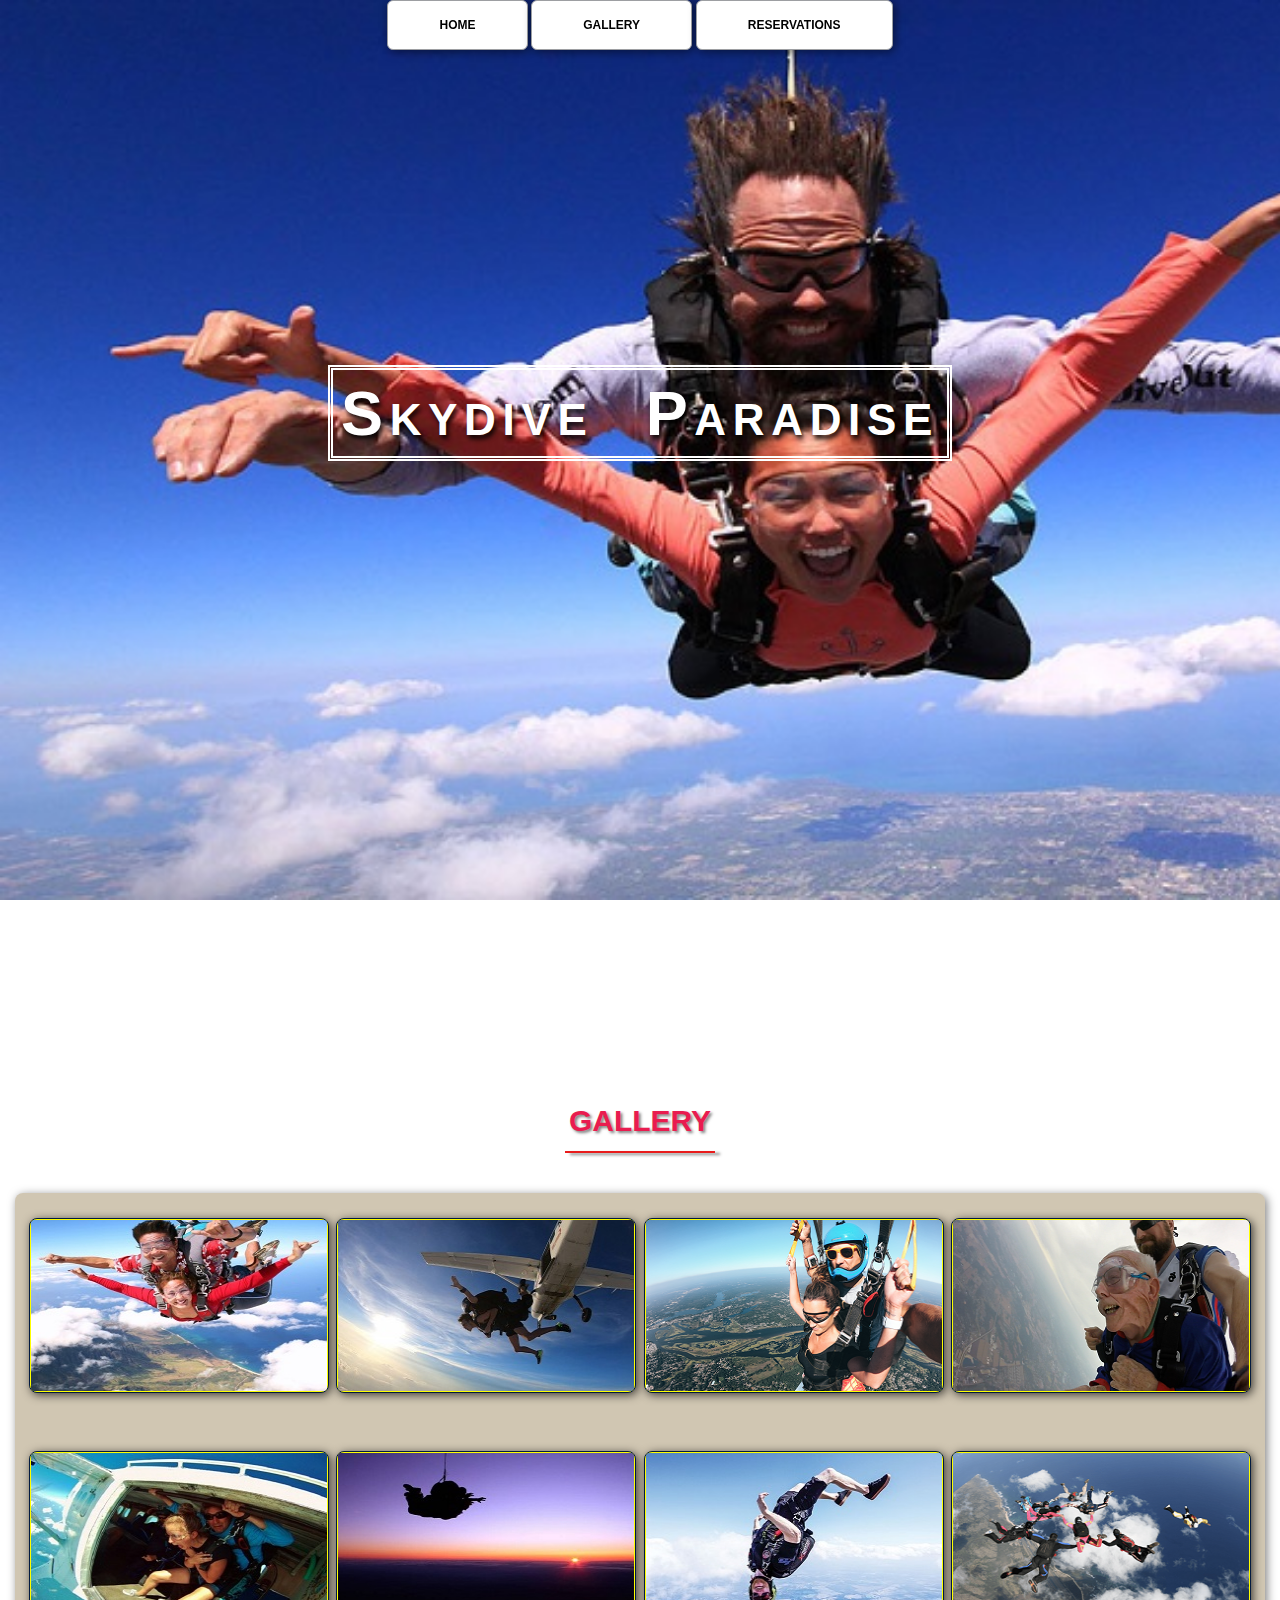
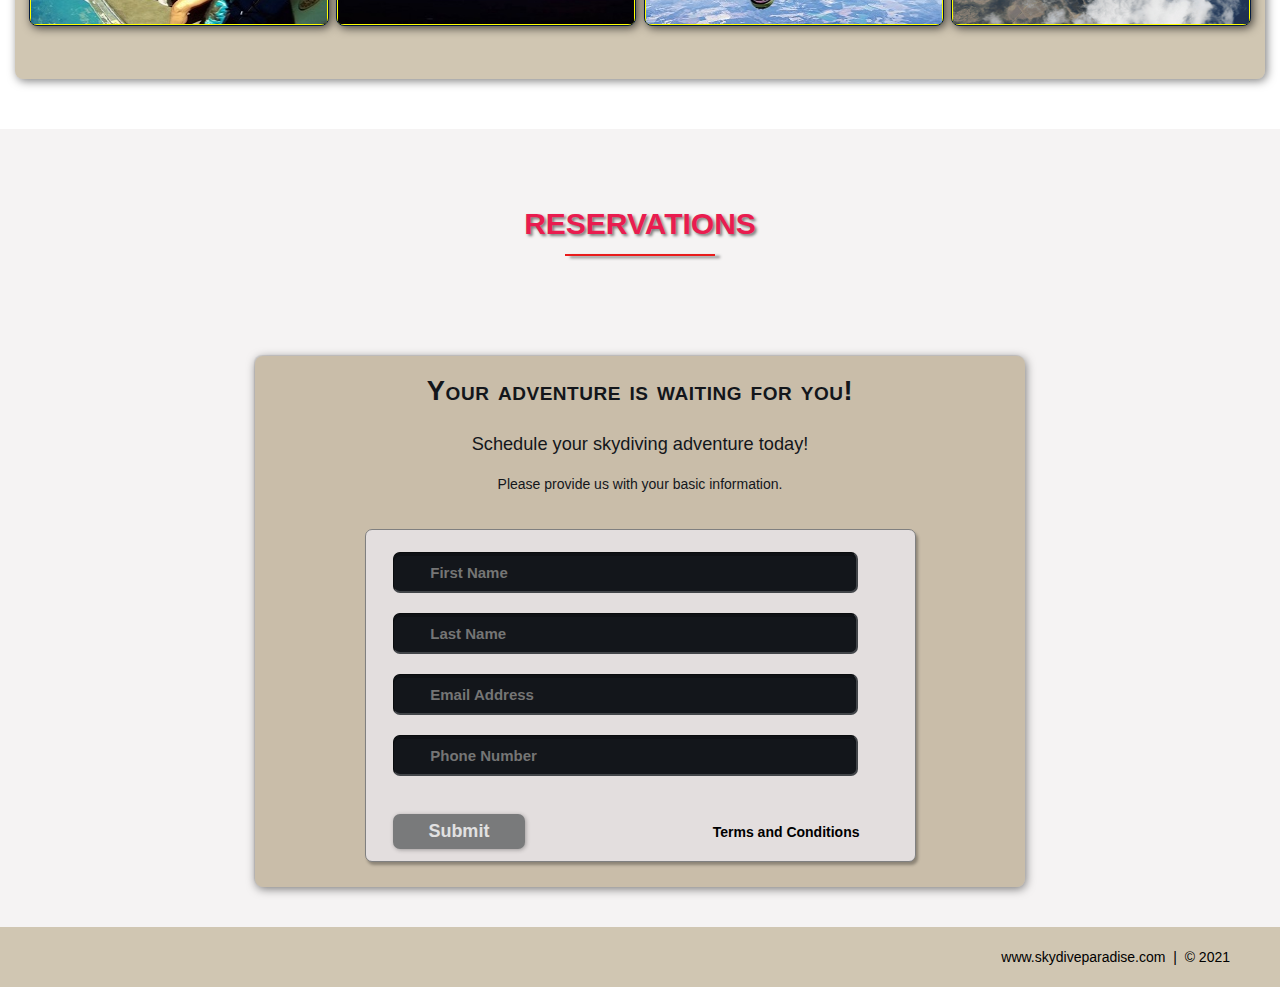
<file: index.html>
<!DOCTYPE html>
<html lang="en">
    <head>
	    <title>Skydive Paradise</title>
		<meta charset="utf-8">
        <link rel="stylesheet" href="./CSS/shared.css">
        <link rel="stylesheet" href="./CSS/animations.css">
	</head>
	<body>

        <!-- NAV -->
        <div class="wrap">
            <div class="menu-container">
                <ul class="menu">
                    <a href="#home"><li>HOME</li></a>
                    <a href="#gallery"><li>GALLERY</li></a>
                    <a href="#contact"><li>RESERVATIONS</li></a>
                </ul>
            </div>
        </div>
        <!--END NAV -->

        <!-- HOME -->
        <div id="home">
            <div class="container">
                <div class="text-center">
                    <span class="head-main">Skydive Paradise</span>
                </div>
            </div>
        </div>
        <!-- END HOME -->

        <!-- GALLERY -->
        <section id="gallery">
            <div class="container">
                <h1>Gallery</h1>
                <div class="flex-container">

                    <!-- PHOTO CONTAINER 1 -->
                    <div class="photo-container">
                        <div class="photo">
                            <img src="./Images/Thumb/thumbnail_1.png" alt="">
                            <div class="photo-overlay">
                                <h3>First time skydiving? No problem! We do tandem skydiving!</h3>
                            </div>
                        </div>
                    </div>
                    <!-- END PHOTO CONTAINER 1 -->

                    <!-- PHOTO CONTAINER 2 -->
                    <div class="photo-container">
                        <div class="photo">
                            <img src="./Images/Thumb/thumbnail_2.png" alt="">
                            <div class="photo-overlay">
                                <h3>That moment you jump out of an airplane for the first time; you will never forget it!</h3>
                            </div>
                        </div>
                    </div>
                    <!-- END PHOTO CONTAINER 2 -->

                    <!-- PHOTO CONTAINER 3 -->
                    <div class="photo-container">
                        <div class="photo">
                            <img src="./Images/Thumb/thumbnail_3.png" alt="">
                            <div class="photo-overlay">
                                <h3>Yes, we even allow you to control the parachute for a little while!</h3>
                            </div>
                        </div>
                    </div>
                    <!-- END PHOTO CONTAINER 3 -->

                    <!-- PHOTO CONTAINER 4 -->
                    <div class="photo-container">
                        <div class="photo">
                            <img src="./Images/Thumb/thumbnail_4.png" alt="">
                            <div class="photo-overlay">
                                <h3>Wanted to go skydiving for a while already but never got it done? No problem! We can take seniors as well!</h3>
                            </div>
                        </div>
                    </div>
                    <!-- END PHOTO CONTAINER 4 -->

                    <!-- PHOTO CONTAINER 5 -->
                    <div class="photo-container">
                        <div class="photo">
                            <img src="./Images/Thumb/thumbnail_5.png" alt="">
                            <div class="photo-overlay">
                                <h3>A little scared maybe? Afraid you might back out? Don't worry, we follow strict safety guidelines and we promise you will never regret making that jump!</h3>
                            </div>
                        </div>
                    </div>
                    <!-- END PHOTO CONTAINER 5 -->

                    <!-- PHOTO CONTAINER 6 -->
                    <div class="photo-container">
                        <div class="photo">
                            <img src="./Images/Thumb/thumbnail_6.png" alt="">
                            <div class="photo-overlay">
                                <h3>Want to skydive at sunset? Just contact us and we'll make arrangements!</h3>
                            </div>
                        </div>
                    </div>
                    <!-- END PHOTO CONTAINER 6 -->

                    <!-- PHOTO CONTAINER 7 -->
                    <div class="photo-container">
                        <div class="photo">
                            <img src="./Images/Thumb/thumbnail_7.png" alt="">
                            <div class="photo-overlay">
                                <h3>Have experience skydiving and want to go solo? No problem, come jump as often as you want!</h3>
                            </div>
                        </div>
                    </div>
                    <!-- END PHOTO CONTAINER 7 -->

                    <!-- PHOTO CONTAINER 8 -->
                    <div class="photo-container">
                        <div class="photo">
                            <img src="./Images/Thumb/thumbnail_8.png" alt="">
                            <div class="photo-overlay">
                                <h3>Want to go skydiving with a group and create formations? Contact us today to reserve your spot in our scheduled group jumps!</h3>
                            </div>
                        </div>
                    </div>
                    <!-- END PHOTO CONTAINER 8 -->

                </div>
            </div>
        </section>
        <!-- END GALLERY -->

        <!-- RSVP -->
        <section id="contact">
            <div class="container">
                <div class="heading-padding">
                    <h1 class="heading-padding">Reservations</h1>
                    <div class="reservation">
                        <h2><span>Your adventure is waiting for you!</span>
                            <br/>Schedule your skydiving adventure today!
                        </h2>
                        <p class="rsvp-text">
                            Please provide us with your basic information.
                        </p>
                        <div class="form-rsvp">
                            <form action="" method="post">
                                <input class="rsvp" type="text" placeholder="First Name">
                                <input class="rsvp" type="text" placeholder="Last Name">
                                <input class="rsvp" type="text" placeholder="Email Address">
                                <input class="rsvp" type="text" placeholder="Phone Number">
                                <div class="form-spacer">
                                    <label class="terms">Terms and Conditions</label>
                                </div>
                                <div class="submit">
                                    <input type="submit" value="Submit">
                                </div>
                            </form>
                        </div>
                    </div>
                </div>
            </div>
        </section>
        <!-- END RSVP -->

        <!-- FOOTER -->
        <div id="footer">
            www.skydiveparadise.com &nbsp;|&nbsp; &copy; 2021
        </div>
        <!-- END FOOTER -->
</file>
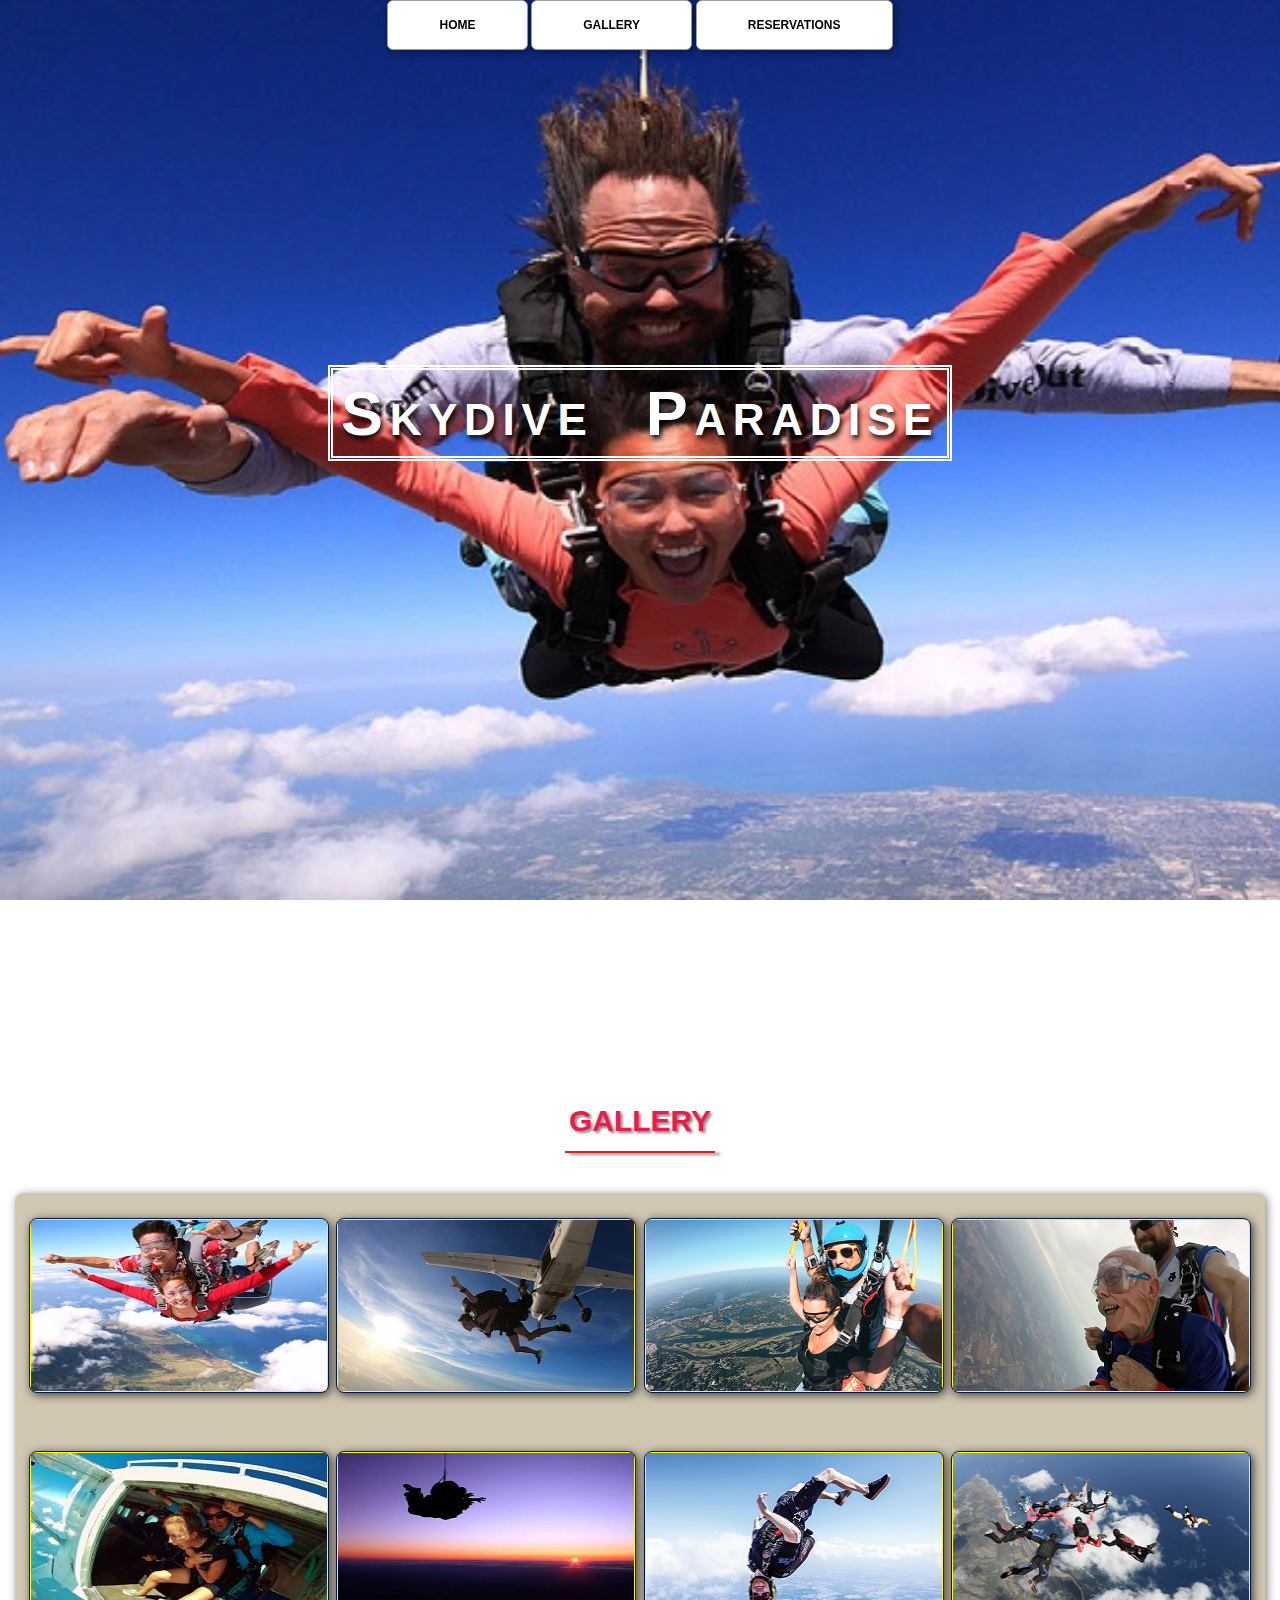
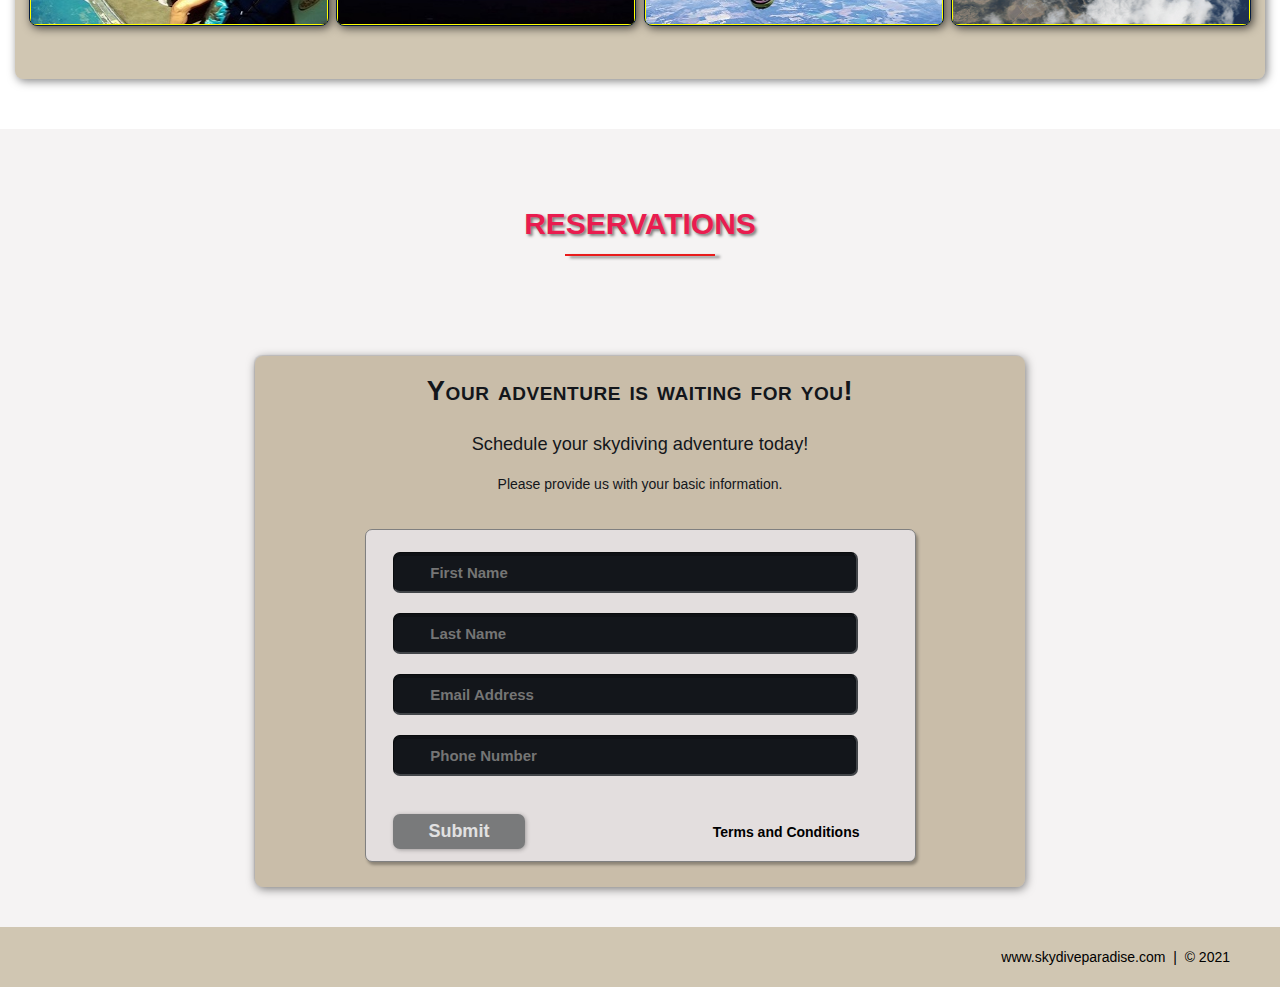
<file: project/index.html>
<!DOCTYPE html>
<html lang="en">
    <head>
	    <title>Skydive Paradise</title>
		<meta charset="utf-8">
        <link rel="stylesheet" href="./CSS/shared.css">
        <link rel="stylesheet" href="./CSS/animations.css">
	</head>
	<body>

        <!-- NAV -->
        <div class="wrap">
            <div class="menu-container">
                <ul class="menu">
                    <a href="#home"><li>HOME</li></a>
                    <a href="#gallery"><li>GALLERY</li></a>
                    <a href="#contact"><li>RESERVATIONS</li></a>
                </ul>
            </div>
        </div>
        <!--END NAV -->

        <!-- HOME -->
        <div id="home">
            <div class="container">
                <div class="text-center">
                    <span class="head-main">Skydive Paradise</span>
                </div>
            </div>
        </div>
        <!-- END HOME -->

        <!-- GALLERY -->
        <section id="gallery">
            <div class="container">
                <h1>Gallery</h1>
                <div class="flex-container">

                    <!-- PHOTO CONTAINER 1 -->
                    <div class="photo-container">
                        <div class="photo">
                            <img src="./Images/Thumb/thumbnail_1.png" alt="">
                            <div class="photo-overlay">
                                <h3>First time skydiving? No problem! We do tandem skydiving!</h3>
                            </div>
                        </div>
                    </div>
                    <!-- END PHOTO CONTAINER 1 -->

                    <!-- PHOTO CONTAINER 2 -->
                    <div class="photo-container">
                        <div class="photo">
                            <img src="./Images/Thumb/thumbnail_2.png" alt="">
                            <div class="photo-overlay">
                                <h3>That moment you jump out of an airplane for the first time; you will never forget it!</h3>
                            </div>
                        </div>
                    </div>
                    <!-- END PHOTO CONTAINER 2 -->

                    <!-- PHOTO CONTAINER 3 -->
                    <div class="photo-container">
                        <div class="photo">
                            <img src="./Images/Thumb/thumbnail_3.png" alt="">
                            <div class="photo-overlay">
                                <h3>Yes, we even allow you to control the parachute for a little while!</h3>
                            </div>
                        </div>
                    </div>
                    <!-- END PHOTO CONTAINER 3 -->

                    <!-- PHOTO CONTAINER 4 -->
                    <div class="photo-container">
                        <div class="photo">
                            <img src="./Images/Thumb/thumbnail_4.png" alt="">
                            <div class="photo-overlay">
                                <h3>Wanted to go skydiving for a while already but never got it done? No problem! We can take seniors as well!</h3>
                            </div>
                        </div>
                    </div>
                    <!-- END PHOTO CONTAINER 4 -->

                    <!-- PHOTO CONTAINER 5 -->
                    <div class="photo-container">
                        <div class="photo">
                            <img src="./Images/Thumb/thumbnail_5.png" alt="">
                            <div class="photo-overlay">
                                <h3>A little scared maybe? Afraid you might back out? Don't worry, we follow strict safety guidelines and we promise you will never regret making that jump!</h3>
                            </div>
                        </div>
                    </div>
                    <!-- END PHOTO CONTAINER 5 -->

                    <!-- PHOTO CONTAINER 6 -->
                    <div class="photo-container">
                        <div class="photo">
                            <img src="./Images/Thumb/thumbnail_6.png" alt="">
                            <div class="photo-overlay">
                                <h3>Want to skydive at sunset? Just contact us and we'll make arrangements!</h3>
                            </div>
                        </div>
                    </div>
                    <!-- END PHOTO CONTAINER 6 -->

                    <!-- PHOTO CONTAINER 7 -->
                    <div class="photo-container">
                        <div class="photo">
                            <img src="./Images/Thumb/thumbnail_7.png" alt="">
                            <div class="photo-overlay">
                                <h3>Have experience skydiving and want to go solo? No problem, come jump as often as you want!</h3>
                            </div>
                        </div>
                    </div>
                    <!-- END PHOTO CONTAINER 7 -->

                    <!-- PHOTO CONTAINER 8 -->
                    <div class="photo-container">
                        <div class="photo">
                            <img src="./Images/Thumb/thumbnail_8.png" alt="">
                            <div class="photo-overlay">
                                <h3>Want to go skydiving with a group and create formations? Contact us today to reserve your spot in our scheduled group jumps!</h3>
                            </div>
                        </div>
                    </div>
                    <!-- END PHOTO CONTAINER 8 -->

                </div>
            </div>
        </section>
        <!-- END GALLERY -->

        <!-- RSVP -->
        <section id="contact">
            <div class="container">
                <div class="heading-padding">
                    <h1 class="heading-padding">Reservations</h1>
                    <div class="reservation">
                        <h2><span>Your adventure is waiting for you!</span>
                            <br/>Schedule your skydiving adventure today!
                        </h2>
                        <p class="rsvp-text">
                            Please provide us with your basic information.
                        </p>
                        <div class="form-rsvp">
                            <form action="" method="post">
                                <input class="rsvp" type="text" placeholder="First Name">
                                <input class="rsvp" type="text" placeholder="Last Name">
                                <input class="rsvp" type="text" placeholder="Email Address">
                                <input class="rsvp" type="text" placeholder="Phone Number">
                                <div class="form-spacer">
                                    <label class="terms">Terms and Conditions</label>
                                </div>
                                <div class="submit">
                                    <input type="submit" value="Submit">
                                </div>
                            </form>
                        </div>
                    </div>
                </div>
            </div>
        </section>
        <!-- END RSVP -->

        <!-- FOOTER -->
        <div id="footer">
            www.skydiveparadise.com &nbsp;|&nbsp; &copy; 2021
        </div>
        <!-- END FOOTER -->
    </body>
</html>
</file>
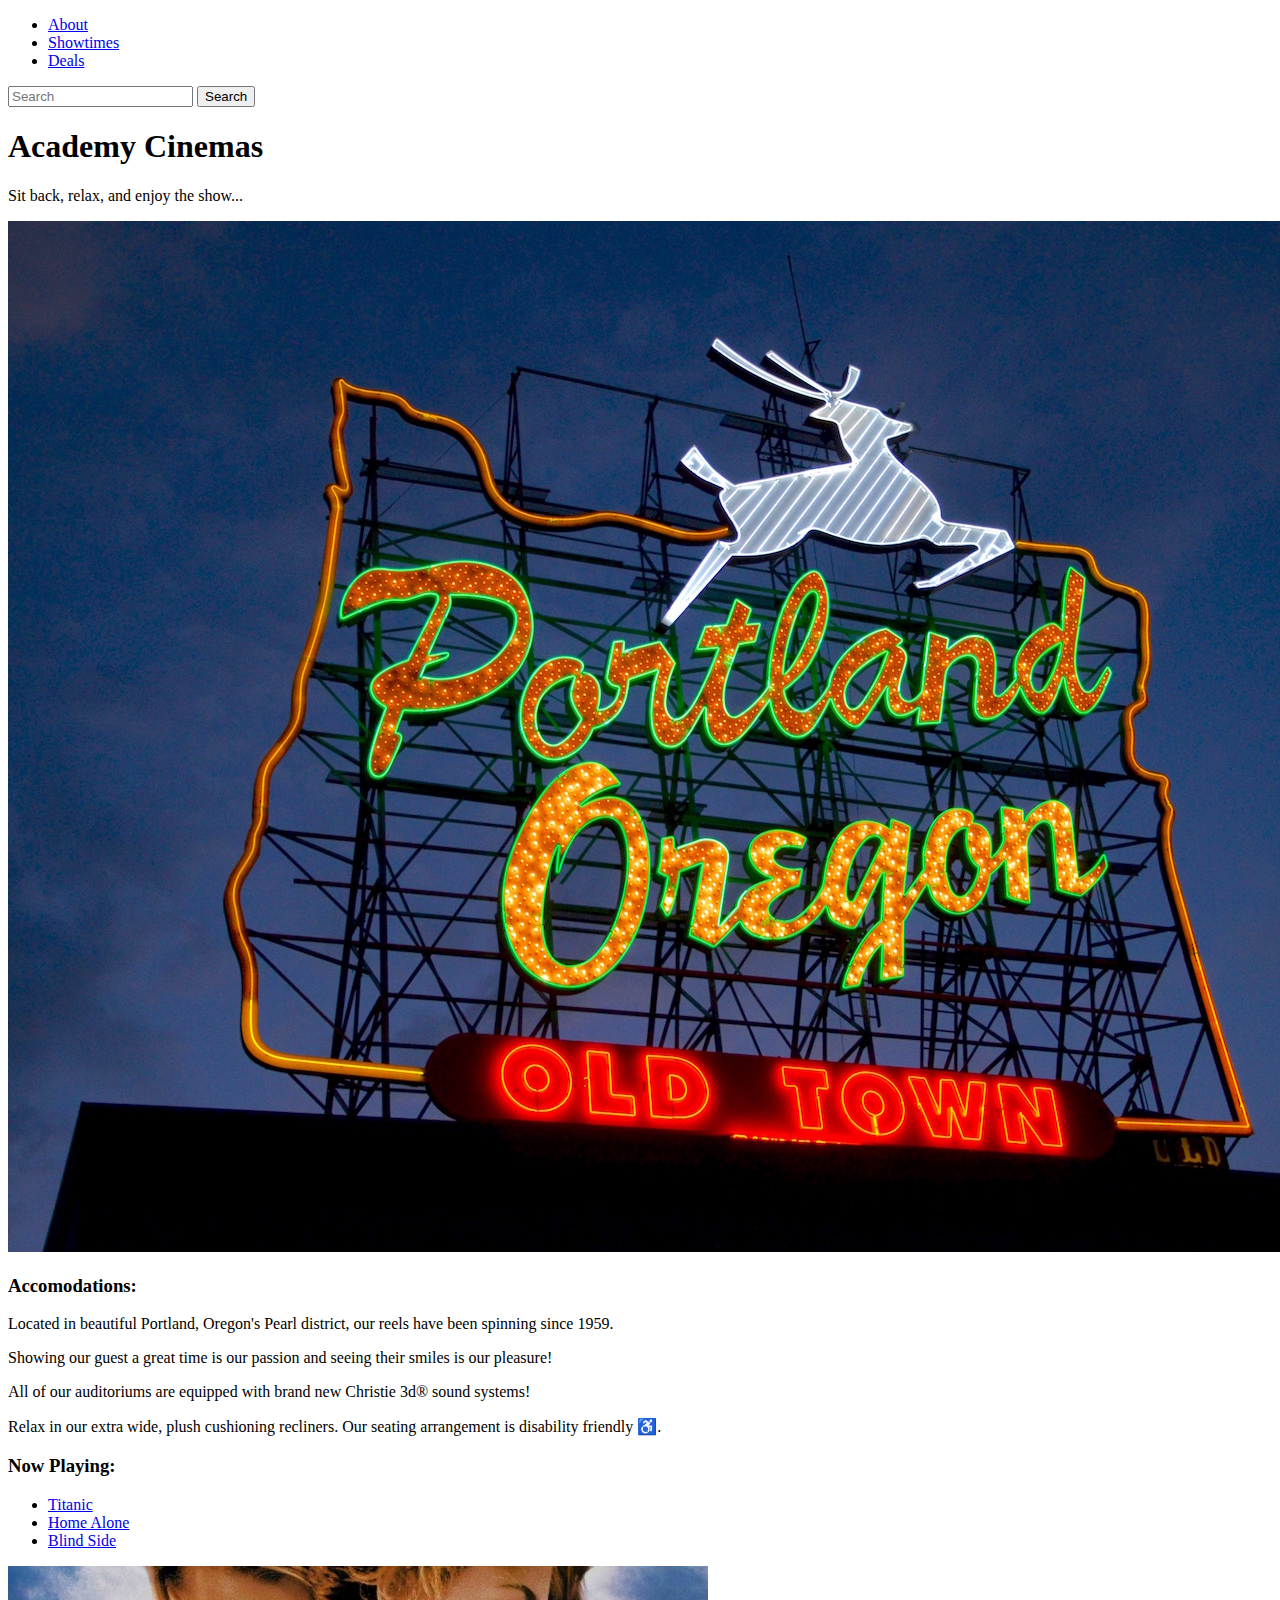
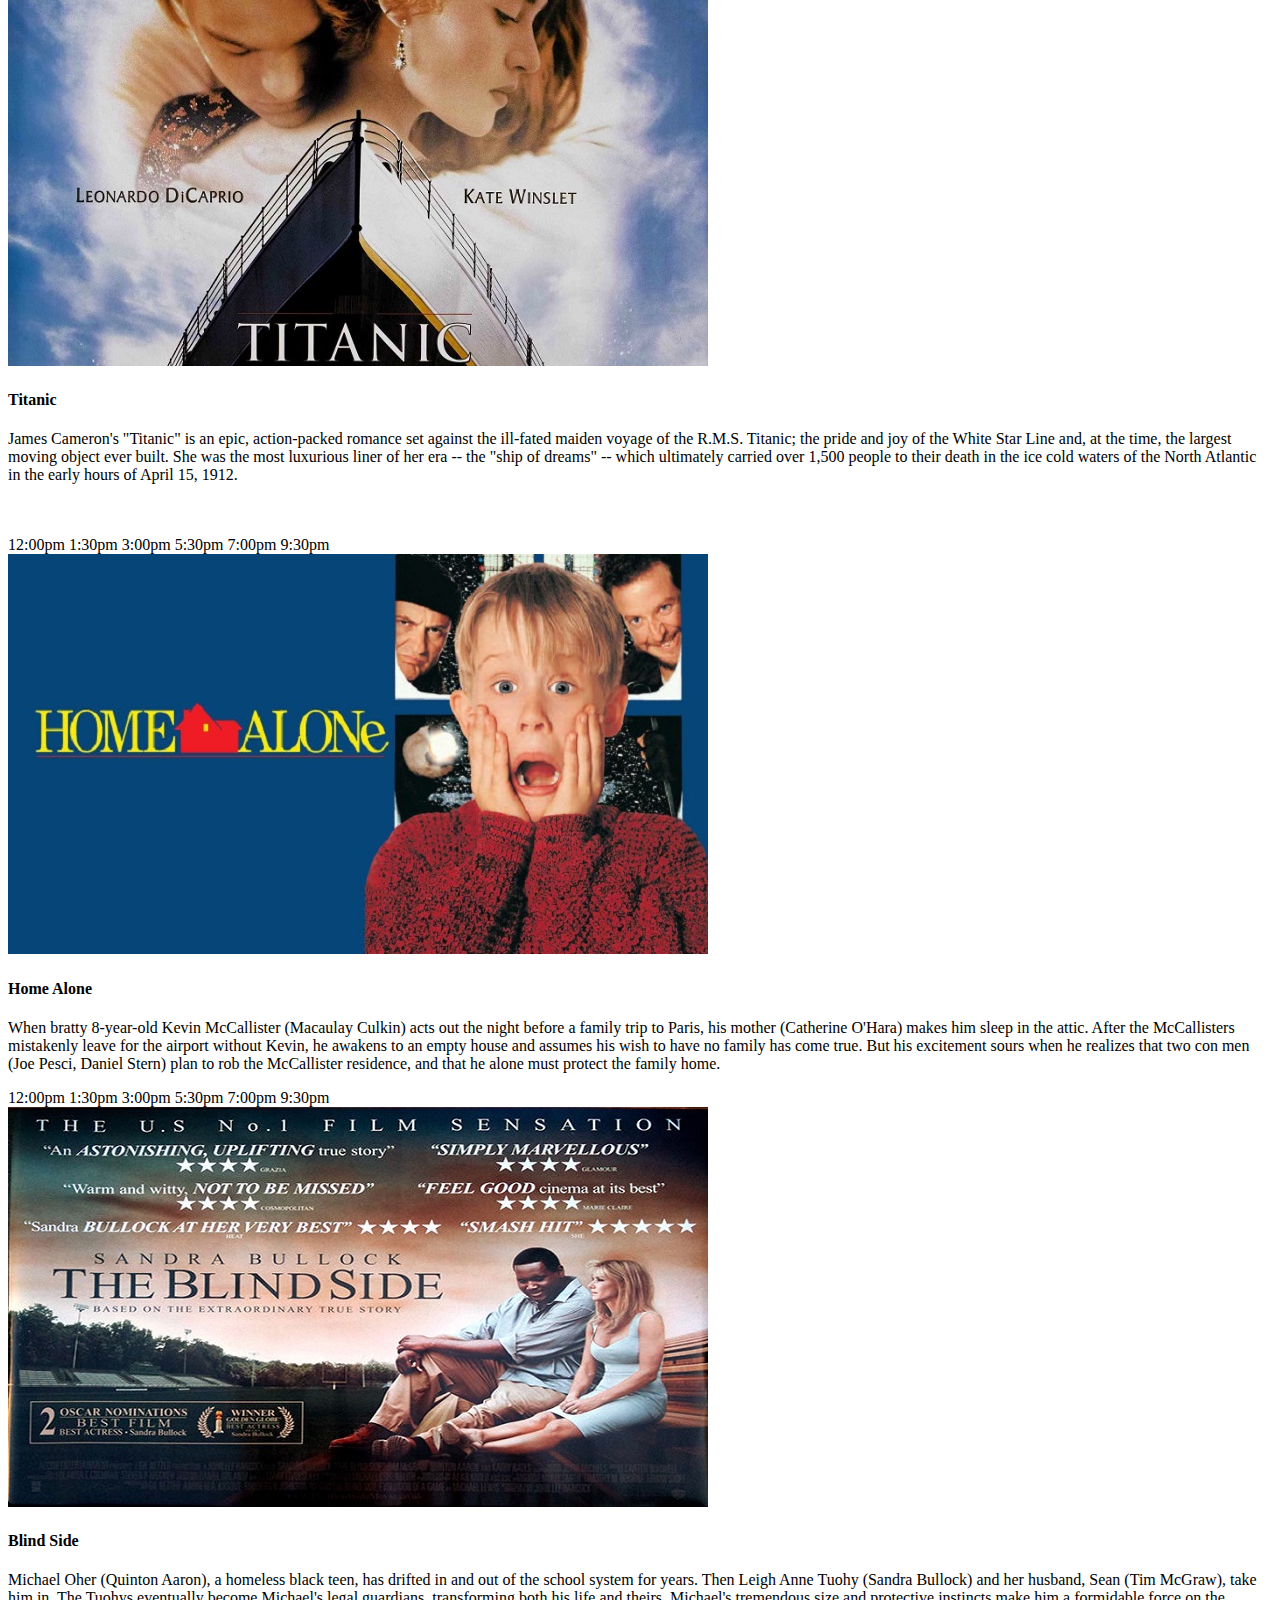
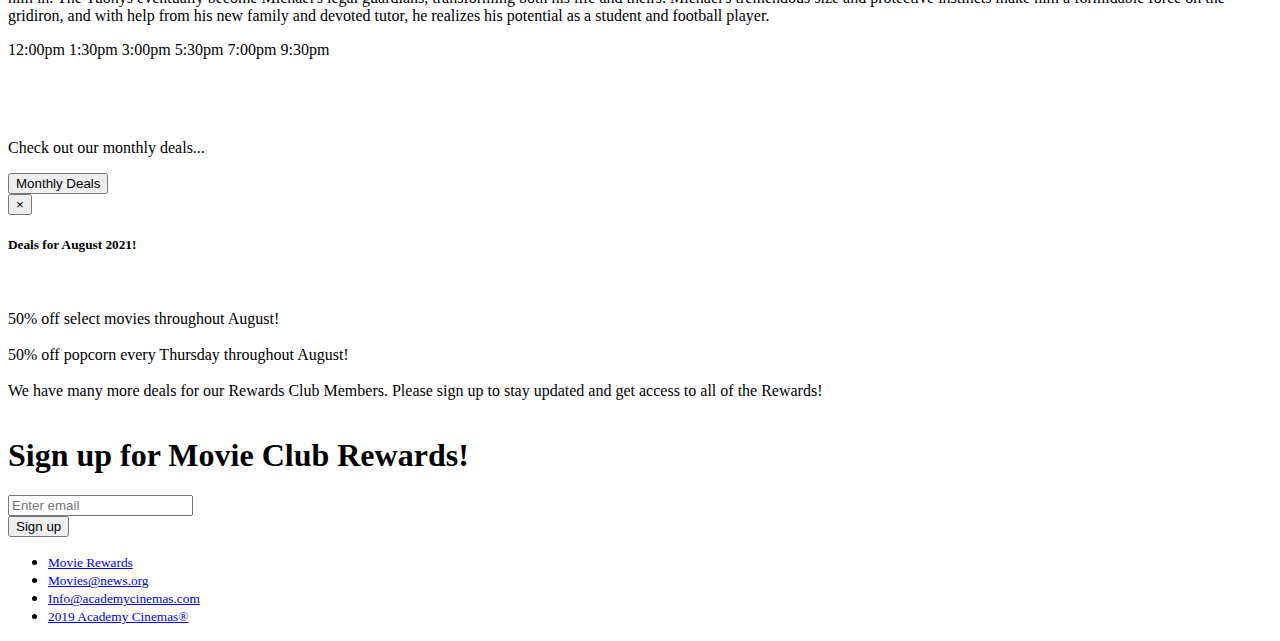
<file: Bootstrap4_project/academy_cinemas.html>
<!doctype html>
<html lang="en">
  <head>
    <!-- Required meta tags -->
    <meta charset="utf-8">
    <meta name="viewport" content="width=device-width, initial-scale=1, shrink-to-fit=no">

    <!-- Bootstrap CSS -->
    <link rel="stylesheet" href="https://stackpath.bootstrapcdn.com/bootstrap/4.1.3/css/bootstrap.min.css" integrity="sha384-MCw98/SFnGE8fJT3GXwEOngsV7Zt27NXFoaoApmYm81iuXoPkFOJwJ8ERdknLPMO" crossorigin="anonymous">

    <title>Academy Cinemas</title>
  </head>
  <body>
    
    <div class="container">


        <nav class="navbar navbar-expand-lg navbar-light bg-info">
          
            <div class="collapse navbar-collapse" id="navbarTogglerDemo02">
              <ul class="navbar-nav mr-auto mt-2 mt-lg-0">
                <li class="nav-item active">
                  <a class="nav-link text-light" href="#about">About</a>
                </li>
                <li class="nav-item active">
                  <a class="nav-link text-light" href="#showtimes">Showtimes</a>
                </li>
                <li class="nav-item active">
                  <a class="nav-link text-light" href="#deals">Deals</a>
                </li>
              </ul>
              <form class="form-inline my-2 my-lg-0">
                <input class="form-control mr-sm-2" type="search" placeholder="Search">
                <button class="btn btn-primary my-2 my-sm-0 text-light" type="submit">Search</button>
              </form>
            </div>
          </nav>

          <div class="jumbotron jumbotron-fluid bg-info text-center" id="about">
            <div class="container">
              <h1 class="display-4 text-light">Academy Cinemas</h1>
              <p class="lead text-light">Sit back, relax, and enjoy the show...</p>
            </div>
          </div>

          <div class="container">
            <div class="row">
              <div class="col-sm">

                <img class="img-fluid" src="./Img/pdx.jpg" alt=""/>

                
              </div>
              <div class="col-sm">

                <h3>Accomodations:</h3>
                <p>Located in beautiful Portland, Oregon's Pearl district, our reels have been spinning since 1959.</p>
                <p>Showing our guest a great time is our passion and seeing their smiles is our pleasure!</p>
                <p>All of our auditoriums are equipped with brand new Christie 3d&reg; sound systems!</p>
                <p>Relax in our extra wide, plush cushioning recliners. Our seating arrangement is disability friendly &#9855;.</p>

               
              </div>
              <div class="col-sm">

                <h3>Now Playing:</h3>
                <ul class="list-group">
                    <li class="list-group-item">
                        <a class="nav-link" href="#">Titanic</a>
                    </li>
                    <li class="list-group-item">
                        <a class="nav-link" href="#">Home Alone</a>
                    </li>
                    <li class="list-group-item">
                        <a class="nav-link" href="#">Blind Side</a>
                    </li>
                </ul>
              </div>
            </div>
          </div>

          <!-- Showtimes -->
          <!-- CREATING CARDS DESCRIBING THE MOVIES -->

          <div class="card-group" id="showtimes">
            <div class="card mx-2">
              <img class="card-img-top" src="Img/titanic.jpg" alt="Card image cap">
              <div class="card-block">
                <h4 class="card-title">Titanic</h4>
                <p>James Cameron's "Titanic" is an epic, action-packed romance set against the ill-fated maiden voyage of the R.M.S. Titanic; the pride and joy of the White Star Line and,
                   at the time, the largest moving object ever built. She was the most luxurious liner of her era -- the "ship of dreams" -- which ultimately carried over 1,500 people
                    to their death in the ice cold waters of the North Atlantic in the early hours of April 15, 1912.</p> <br><br>
                <span class="badge badge-pill badge-info">12:00pm</span>
                <span class="badge badge-pill badge-info">1:30pm</span>
                <span class="badge badge-pill badge-info">3:00pm</span>
                <span class="badge badge-pill badge-info">5:30pm</span>
                <span class="badge badge-pill badge-info">7:00pm</span>
                <span class="badge badge-pill badge-info">9:30pm</span>
              </div>
            </div>
            <div class="card">
              <img class="card-img-top" src="Img/homeAlone.jpg" alt="Card image cap">
              <div class="card-block">
                <h4 class="card-title">Home Alone</h4>
                <p>When bratty 8-year-old Kevin McCallister (Macaulay Culkin) acts out the night before a family trip to Paris, his mother (Catherine O'Hara) makes him sleep in the attic.
                   After the McCallisters mistakenly leave for the airport without Kevin, he awakens to an empty house and assumes his wish to have no family has come true.
                    But his excitement sours when he realizes that two con men (Joe Pesci, Daniel Stern) plan to rob the McCallister residence, and that he alone must protect the family home.</p>
                <span class="badge badge-pill badge-info">12:00pm</span>
                <span class="badge badge-pill badge-info">1:30pm</span>
                <span class="badge badge-pill badge-info">3:00pm</span>
                <span class="badge badge-pill badge-info">5:30pm</span>
                <span class="badge badge-pill badge-info">7:00pm</span>
                <span class="badge badge-pill badge-info">9:30pm</span>
              </div>
            </div>
            <div class="card">
              <img class="card-img-top" src="Img/blindSide.jpg" alt="Card image cap">
              <div class="card-block">
                <h4 class="card-title">Blind Side</h4>
                <p>Michael Oher (Quinton Aaron), a homeless black teen, has drifted in and out of the school system for years. Then Leigh Anne Tuohy (Sandra Bullock) and her husband,
                   Sean (Tim McGraw), take him in. The Tuohys eventually become Michael's legal guardians, transforming both his life and theirs. Michael's tremendous size and protective instincts
                    make him a formidable force on the gridiron, and with help from his new family and devoted tutor, he realizes his potential as a student and football player.</p>
                <span class="badge badge-pill badge-info">12:00pm</span>
                <span class="badge badge-pill badge-info">1:30pm</span>
                <span class="badge badge-pill badge-info">3:00pm</span>
                <span class="badge badge-pill badge-info">5:30pm</span>
                <span class="badge badge-pill badge-info">7:00pm</span>
                <span class="badge badge-pill badge-info">9:30pm</span>
                </div>
            </div>
          </div>

          <!-- /Showtimes -->

          <!-- MOVIE DEALS -->
          <div class="jumbotron jumbotron-fluid bg-info mt-5 text-center">
            <div class="container">
              <h1 class="display-4 hidden-sm-down" style="color:#fff;font-family:roboto;font-weight:900;text-transform:uppercase;">
                Movie Deals
              </h1>
              <p class="lead">Check out our monthly deals...</p>
              <!-- Button trigger modal -->
              <button type="button" class="btn btn-primary" data-toggle="modal" data-target="#exampleModalCenter">
                Monthly Deals
              </button>

              <!-- Modal -->
              <div class="modal fade" id="exampleModalCenter" tabindex="-1" role="dialog" aria-labelledby="exampleModalCenterTitle" aria-hidden="true">
                <div class="modal-dialog modal-dialog-centered" role="document">
                  <div class="modal-content">
                    <div class="modal-header" style="display:inline-block;">
                      <button type="button" class="close" data-dismiss="modal" aria-label="Close">
                        <span aria-hidden="true">&times;</span>
                      </button>
                      <h5 class="modal-title" id="exampleModalCenterTitle">Deals for August 2021!</h5><br>
                      <p style="text-align:left;">50% off select movies throughout August!<br><br>
                        50% off popcorn every Thursday throughout August!<br><br>
                        We have many more deals for our Rewards Club Members. Please sign up to stay updated and get access to all of the Rewards!
                      </p>
                    </div>
                  </div>
                </div>
              </div>
            </div>
          </div>
          <!-- END MODAL -->

          <!-- SIGNUP FORM -->

          <div class="text-center" id="deals">
            <form>
                <h1 class="text-primary my-5">Sign up for Movie Club Rewards!</h1>
                <div class="form-group">
                  <input type="email" class="form-control" id="exampleInputEmail1" aria-describedby="emailHelp" placeholder="Enter email">
                </div>
                <button type="submit" class="btn btn-primary">
                  Sign up
                </button>
              </form>
          </div>

          <div class="container my-5">
              <ul class="nav nav-inline">
                  <li class="nav-item">
                      <small><a class="nav-link active" href="#">Movie Rewards</a></small>
                  </li>
                  <li class="nav-item">
                    <small><a class="nav-link" href="#">Movies@news.org</a></small>
                </li>
                <li class="nav-item">
                    <small><a class="nav-link" href="#">Info@academycinemas.com</a></small>
                </li>
                <li class="nav-item">
                    <small><a class="nav-link" href="#">2019 Academy Cinemas&reg;</a></small>
                </li>
              </ul>
          </div>
          <!-- END SIGNUP FORM AND MOVIE DEALS -->



    </div>
    <!-- Optional JavaScript -->
    <!-- jQuery first, then Popper.js, then Bootstrap JS -->
    <script src="https://code.jquery.com/jquery-3.3.1.slim.min.js" integrity="sha384-q8i/X+965DzO0rT7abK41JStQIAqVgRVzpbzo5smXKp4YfRvH+8abtTE1Pi6jizo" crossorigin="anonymous"></script>
    <script src="https://cdnjs.cloudflare.com/ajax/libs/popper.js/1.14.3/umd/popper.min.js" integrity="sha384-ZMP7rVo3mIykV+2+9J3UJ46jBk0WLaUAdn689aCwoqbBJiSnjAK/l8WvCWPIPm49" crossorigin="anonymous"></script>
    <script src="https://stackpath.bootstrapcdn.com/bootstrap/4.1.3/js/bootstrap.min.js" integrity="sha384-ChfqqxuZUCnJSK3+MXmPNIyE6ZbWh2IMqE241rYiqJxyMiZ6OW/JmZQ5stwEULTy" crossorigin="anonymous"></script>
  </body>
</html>
</file>
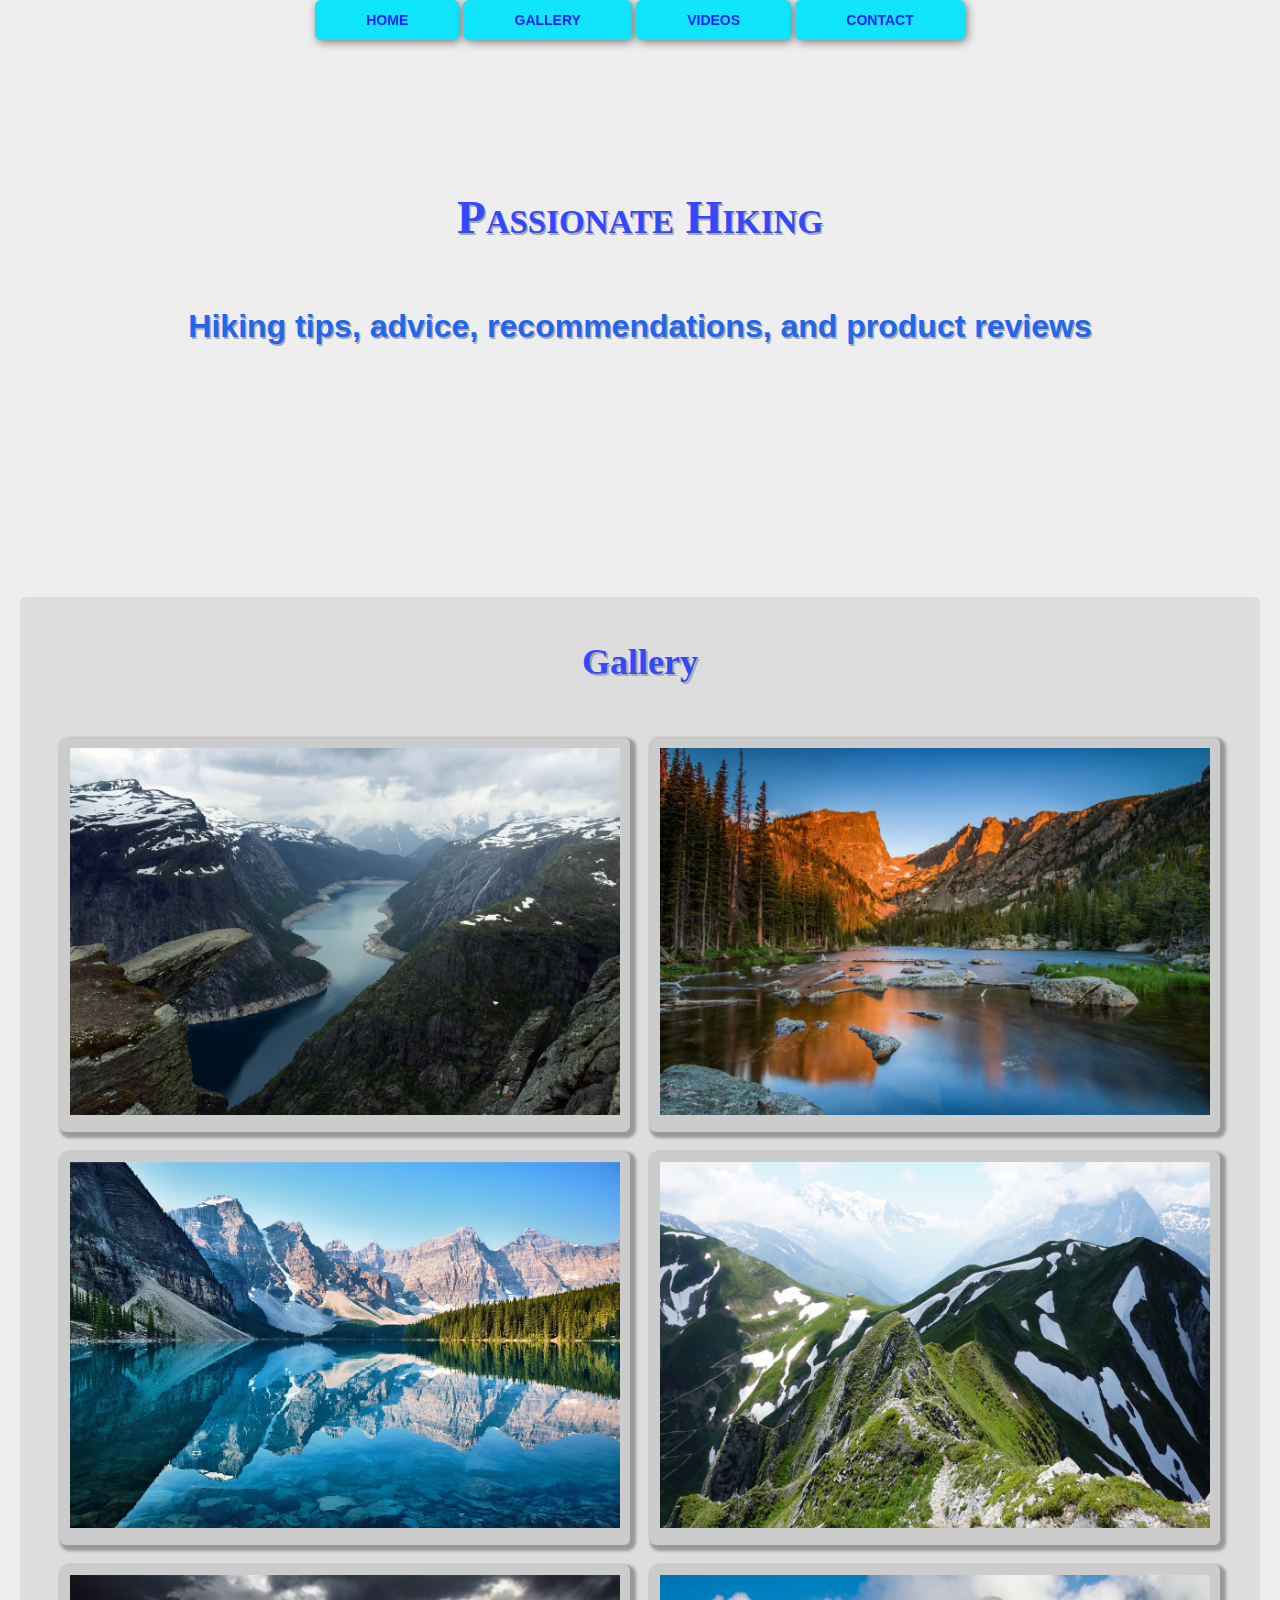
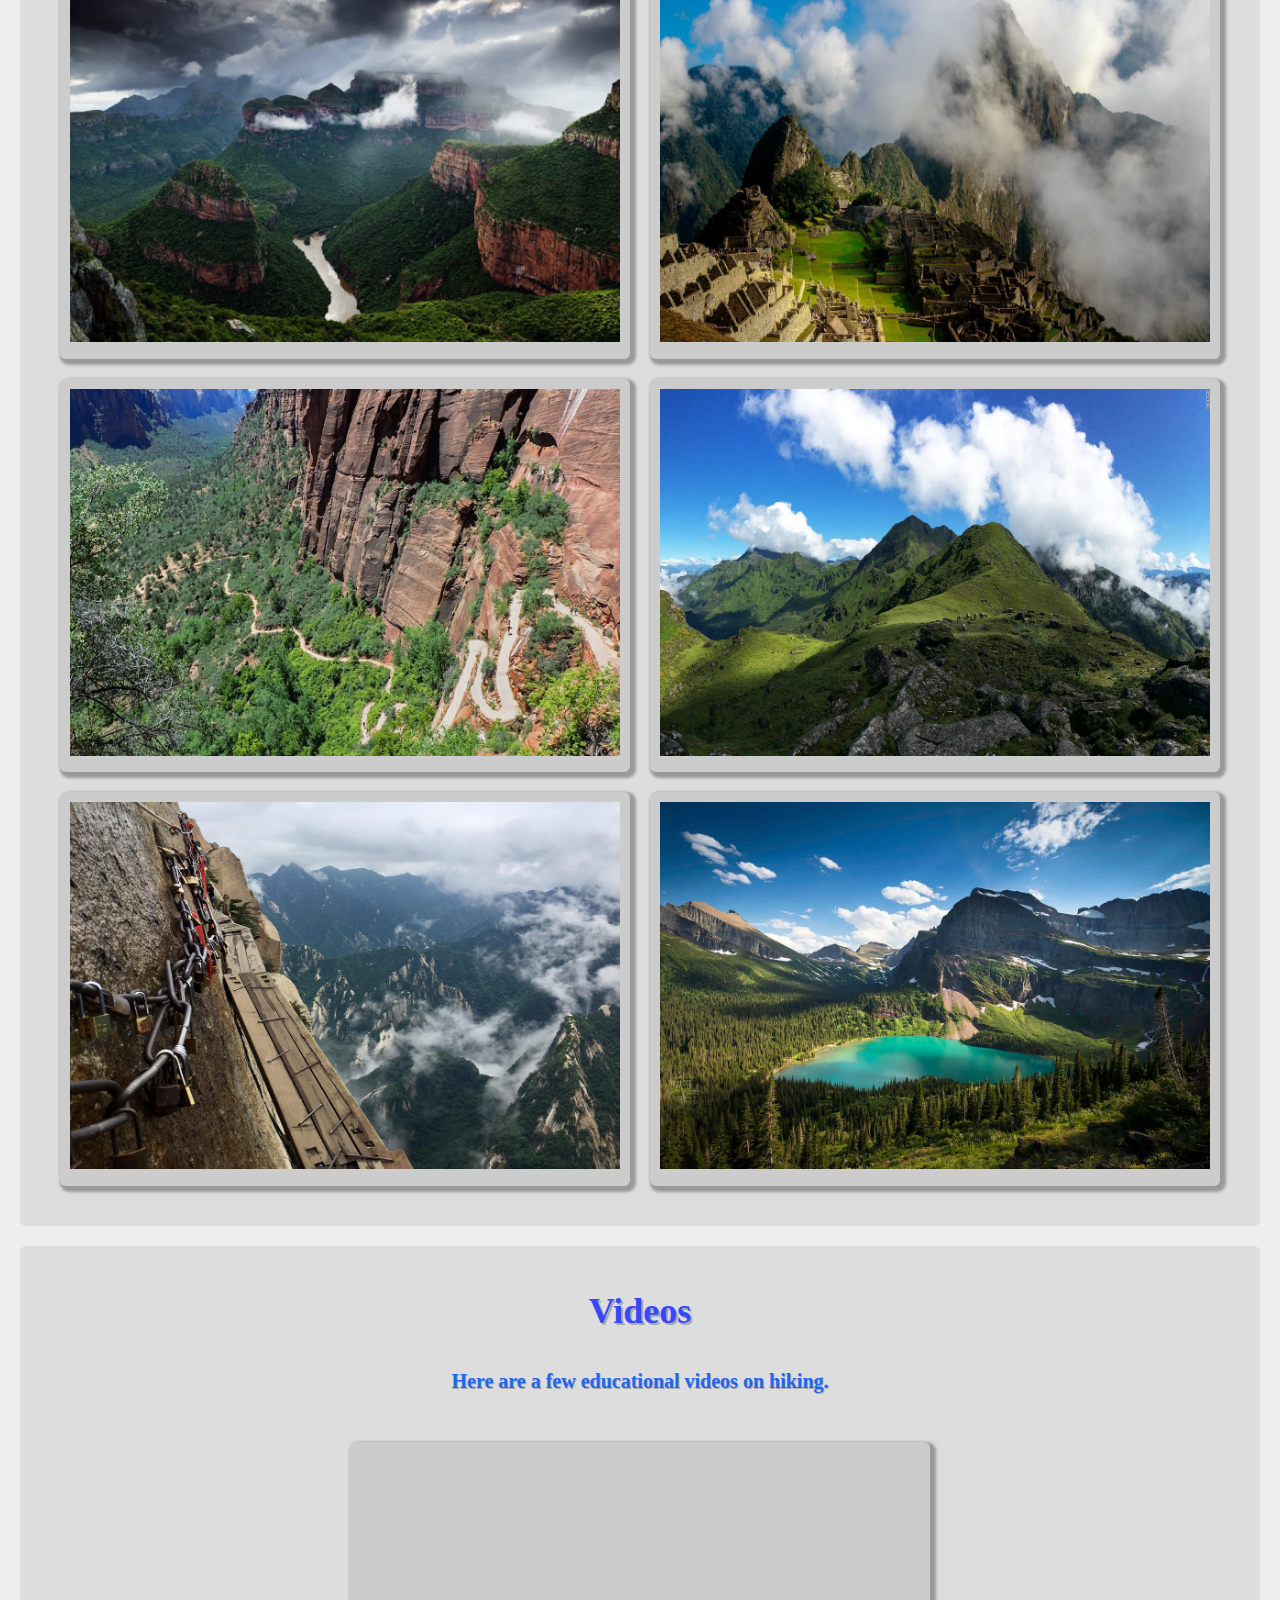
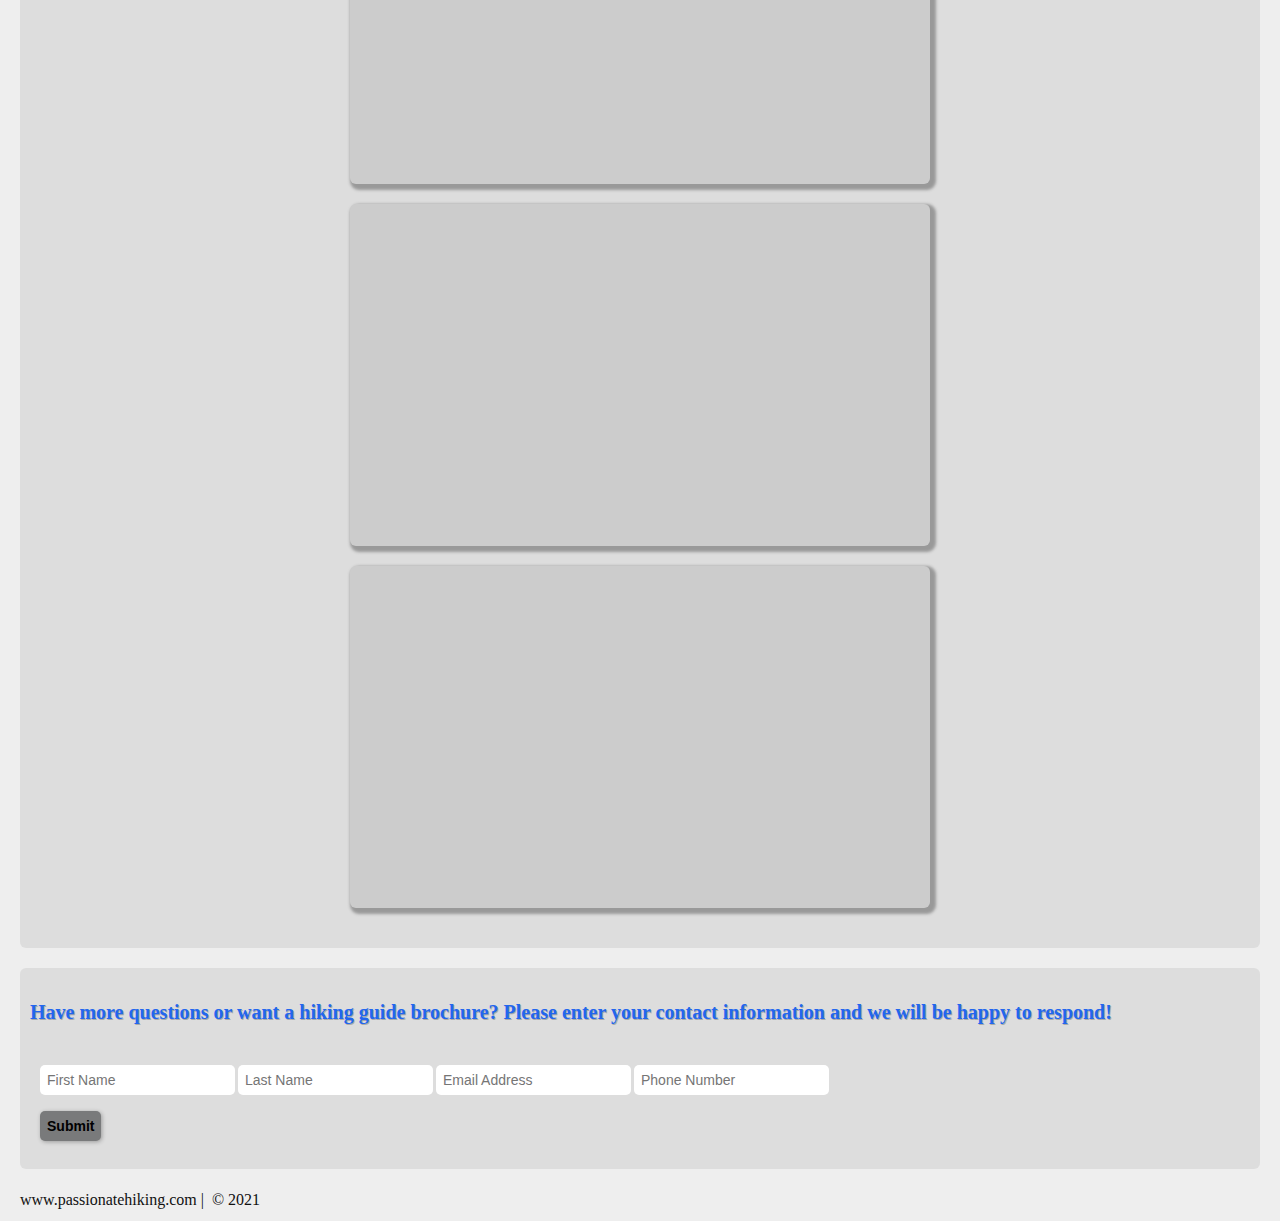
<file: One-Page-Website/one_page_website.html>
<!DOCTYPE html>
<html lang="en">
	<head>
		<title>Passionate Hiking</title>
		<meta charset="utf-8">
		<meta name="viewport" content="width=device-width, initial-scale=1">
		<link rel="stylesheet" href="./CSS/one-page-website.css">
		<script src="JS/one-page-website.js" defer></script>
	</head>
	</body>
		
		<!-- NAV -->
		<div class="top-menu"> 
			<div class="menu-container">
				<ul class="menu">
					<a href="#home" id="link"><li>HOME</li></a>
					<a href="#gallery" id="link"><li>GALLERY</li></a>
					<a href="#videos" id="link"><li>VIDEOS</li></a>
					<a href="#contact" id="link"><li>CONTACT</li></a>
				</ul>
			</div>
		</div>
		<!-- END NAV -->
		
		<!-- HOME -->
		<div id="home">
			<div class="container">
				<div class="home-heading">
					<h2>Passionate Hiking</h2>
					<h4>Hiking tips, advice, recommendations, and product reviews</h4>
				</div>
			</div>
		</div>
		<!-- END HOME -->
		
		<!-- GALLERY -->
		<section id="gallery">
			<div class="photo">
				<h2>Gallery</h2>
				<div class="flex-container">
				
					<!--PHOTO CONTAINER-1 -->
					<div class="image">
						<img src="Images/img1.png" onclick="openModal();currentSlide(1)" alt="Beautiful scenery">
					</div>
					<!-- END PHOTO CONTAINER-1 -->
					
					<!--PHOTO CONTAINER-2 -->
					<div class="image">
						<img src="Images/img2.png" onclick="openModal();currentSlide(2)" alt="Beautiful scenery">
					</div>
				    <!-- END PHOTO CONTAINER-2 -->

						
					<!--PHOTO CONTAINER-3 -->
					<div class="image">
						<img src="Images/img3.png" onclick="openModal();currentSlide(3)" alt="Beautiful scenery">
					</div>
				    <!-- END PHOTO CONTAINER-3 -->

						
					<!--PHOTO CONTAINER-4 -->
					<div class="image">
						<img src="Images/img4.png" onclick="openModal();currentSlide(4)" alt="Beautiful scenery">
					</div>
				    <!-- END PHOTO CONTAINER-4 -->

					<!--PHOTO CONTAINER-5 -->
					<div class="image">
						<img src="Images/img5.png" onclick="openModal();currentSlide(5)" alt="Beautiful scenery">
					</div>
				    <!-- END PHOTO CONTAINER-5 -->

					<!--PHOTO CONTAINER-6 -->
					<div class="image">
						<img src="Images/img6.png" onclick="openModal();currentSlide(6)" alt="Beautiful scenery">
					</div>
				    <!-- END PHOTO CONTAINER-6 -->

					<!--PHOTO CONTAINER-7 -->
					<div class="image">
						<img src="Images/img7.png" onclick="openModal();currentSlide(7)" alt="Beautiful scenery">
					</div>
				    <!-- END PHOTO CONTAINER-7 -->

					<!--PHOTO CONTAINER-8 -->
					<div class="image">
						<img src="Images/img8.png" onclick="openModal();currentSlide(8)" alt="Beautiful scenery">
					</div>
				    <!-- END PHOTO CONTAINER-8 -->

					<!--PHOTO CONTAINER-9 -->
					<div class="image">
						<img src="Images/img9.png" onclick="openModal();currentSlide(9)" alt="Beautiful scenery">
					</div>
				    <!-- END PHOTO CONTAINER-9 -->

					<!--PHOTO CONTAINER-10 -->
					<div class="image">
						<img src="Images/img10.png" onclick="openModal();currentSlide(10)" alt="Beautiful scenery">
					</div>
				    <!-- END PHOTO CONTAINER-10 -->

				</div>
			</div>
		</section>
		<!-- END GALLERY -->
		
		<!-- LIGHTBOX -->
		<div id="myModal" class="modal">
			<span class="close cursor" onclick="closeModal()">&times;</span>
			<div class="modal-content">
				<div class="mySlides">
					<div class="numberText">1 / 10</div>
					<img src="Images/img1.png" alt="Scenery">
				</div>

				<div class="mySlides">
					<div class="numberText">2 / 10</div>
					<img src="Images/img2.png" alt="Scenery">
				</div>

				<div class="mySlides">
					<div class="numberText">3 / 10</div>
					<img src="Images/img3.png" alt="Scenery">
				</div>

				<div class="mySlides">
					<div class="numberText">4 / 10</div>
					<img src="Images/img4.png" alt="Scenery">
				</div>

				<div class="mySlides">
					<div class="numberText">5 / 10</div>
					<img src="Images/img5.png" alt="Scenery">
				</div>

				<div class="mySlides">
					<div class="numberText">6 / 10</div>
					<img src="Images/img6.png" alt="Scenery">
				</div>

				<div class="mySlides">
					<div class="numberText">7 / 10</div>
					<img src="Images/img7.png" alt="Scenery">
				</div>

				<div class="mySlides">
					<div class="numberText">8 / 10</div>
					<img src="Images/img8.png" alt="Scenery">
				</div>

				<div class="mySlides">
					<div class="numberText">9 / 10</div>
					<img src="Images/img9.png" alt="Scenery">
				</div>

				<div class="mySlides">
					<div class="numberText">10 / 10</div>
					<img src="Images/img10.png" alt="Scenery">
				</div>

				<!-- NEXT/PREVIOUS CONTROLS -->
				<a class="prev" onclick="plusSlides(-1)">&#10094;</a>
				<a class="next" onclick="plusSlides(1)">&#10095;</a>

				<!-- CAPTION TEXT -->
				<div class="caption-container">
					<p id="caption"></p>
				</div>

				<!-- THUMBNAIL IMAGE CONTROLS -->
				<div style="text-align:center">
					<span class="dot" onclick="currentSlide(1)" id="Troll's Tongue, Norway"></span>
					<span class="dot" onclick="currentSlide(2)" id="Rocky Mountain National Park, Colorado"></span>
					<span class="dot" onclick="currentSlide(3)" id="Banff National Park, Canada"></span>
					<span class="dot" onclick="currentSlide(4)" id="Tour Du Mont Blanc, France"></span>
					<span class="dot" onclick="currentSlide(5)" id="Blyde River Canyon, South Africa"></span>
					<span class="dot" onclick="currentSlide(6)" id="Machu Picchu, Peru"></span>
					<span class="dot" onclick="currentSlide(7)" id="Zion National Park, Utah"></span>
					<span class="dot" onclick="currentSlide(8)" id="Tergo La Trek, Bhutan"></span>
					<span class="dot" onclick="currentSlide(9)" id="Hua Shan Trail, China"></span>
					<span class="dot" onclick="currentSlide(10)" id="Glacier National Park, Montana"></span>
				</div>
			</div>
		</div>
		<!-- END LIGHTBOX -->

		<!-- Videos -->
		<section id="videos">
			
			<h2>Videos</h2>
			<h4>Here are a few educational videos on hiking.</h4>
			<div class="flex-container">
				<div class="embed">
					<iframe width="560" height="315" src="https://www.youtube.com/embed/68aTkUHbczI" title="YouTube video player" frameborder="0" allow="accelerometer; autoplay; clipboard-write; encrypted-media; gyroscope; picture-in-picture" allowfullscreen></iframe>
				</div>

				<div class="embed">
					<iframe width="560" height="315" src="https://www.youtube.com/embed/e8gHSHIaqG0" title="YouTube video player" frameborder="0" allow="accelerometer; autoplay; clipboard-write; encrypted-media; gyroscope; picture-in-picture" allowfullscreen></iframe>
				</div>

				<div class="embed">
					<iframe width="560" height="315" src="https://www.youtube.com/embed/B1jM3kFwOio" title="YouTube video player" frameborder="0" allow="accelerometer; autoplay; clipboard-write; encrypted-media; gyroscope; picture-in-picture" allowfullscreen></iframe>
				</div>
			</div>
			
		</section>
		<!-- END VIDEO -->
		
		<!-- CONTACT -->
		<section id="contact">
			<h3>Have more questions or want a hiking guide brochure? Please enter your contact information and we will be happy to respond!</h3>
			<form action="" method="post">
				<input class="rsvp" type="text" placeholder="First Name">
				<input class="rsvp" type="text" placeholder="Last Name">
				<input class="rsvp" type="text" placeholder="Email Address">
				<input class="rsvp" type="text" placeholder="Phone Number">
				<div class="submit">
					<input type="submit" value="Submit">
				</div>
			</form>
		</section>
		<!-- END CONTACT -->
		
		<!-- FOOTER -->
		<div class="footer">
			www.passionatehiking.com&nbsp;|&nbsp; &copy; 2021
		</div>
		<!-- END FOOTER -->
	</body>
</html>
</file>
<file: CSS/shared.css>
html {
    font-family: sans-serif;
    font-size: 62.5%;
    -webkit-tap-highlight-color: rgba;(0,0,0,0);
    -webkit-text-size-adjust: 100%;
    -ms-text-size-adjust: 100%;
}

body {
    font-size: 14px;
    margin: 0;
    font-family: "Helvetica Neue", Helvetica, Arial, sans-serif;
    line-height: 1.42857143;
    color: #333;
    background-color: #fff;
}

footer,
nav {
    display: block;
}

h1, h2, h3, h4, h5, h6 {
    font-family: 'Open Sans', sans-serif;
}

h1 {
    line-height: 50px;
    font-weight: 900;
    font-size: 30px;
    text-transform: uppercase;
    text-align: center;
    color: #e91c4f;
    text-shadow: 2px 2px 3px rgba(0,0,0,0.5);
}

h1::after {
    display: block;
    content: "";
    height: 2px;
    width: 150px;
    background: #e91c1c;
    margin: 5px auto 40px;
    box-shadow: 5px 2px 3px rgba(0,0,0,0.5);
}

h2 {
    line-height: 50px;
    color: #e91c1c;
}

h3 {
    line-height: 30px;
    padding-bottom: 20px;
}

h4 {
    padding-top: 25px;
    line-height: 40px;
    padding-bottom: 0px;
    font-size: 22px;
    font-weight: 900;
}

p {
    font-weight: 300;
    padding-bottom: 15px;
    line-height: 30px;
}

.photo-overlay h3 {
    line-height: 32px;
    color: #fff;
    text-align: center;
}

.text-center {
    text-align: center;
}

.heading-padding {
    padding-bottom: 40px;
}

section {
    padding-top: 50px;
    margin-top: 50px;
}

.navbar {
    height: 105px;
    max-height: 340px;
    display: block;
}

.container {
    padding-right: 15px;
    padding-left: 15px;
    margin-right: auto;
    margin-left: auto;
}

.container-fluid {
    padding-right: 15px;
    padding-left: 15px;
    margin-right: auto;
    margin-left: auto;
}

.row {
    margin-right: -15px;
    margin-left: -15px;
}

.clearfix:after,
.container:after,
.navbar:after {
    clear: both;
    display: table;
    content: " ";
}

.wrap {
    height: 100%;
    width: 100%;
    position: absolute;
    /* This ensures that the images cannot render outside of their container without forcing any scrollbars */
    overflow: hidden;
    top: 0;
    left: 0;
    text-align: center;
}

.menu-container {
    max-height: 340px;
    margin: 0% auto;
    content: " ";
    width: 100%;
    position: fixed;
    z-index: 100;
}

/*--- HOME SECTION STYLES ---*/

#home {
    background: url(../Images/img11.png); no-repeat 50% 50%;
    background-attachment: fixed;
    -webkit-background-size: cover;
    -moz-background-size: cover;
    -o-background-size: cover;
    background-size: cover;
    width: 100%;
    display: block;
    height: auto;
    padding-top: 350px; /* This is spacer before the Main title Logo */
    padding-bottom: 500px; /* This is spacer after the Main title Logo */
    color: #fff;
}

.head-main {
    text-shadow: 2px 4px 5px rgba(0,0,0,0.9);
    font-variant: small-caps;
    color: #fff;
    letter-spacing: 5pt;
    word-spacing: 21pt;
    font-size: 4.5em;
    text-align: left;
    font-family: impact, sans-serif;
    line-height: 2;
    font-weight: 900;
    border: 5px double #fff;
    padding: 8px;
}

.flex-container {
    display: -webkit-flex;
    display: flex;
    flex-wrap: wrap;
    padding: 10px;
    border-radius: 8px;
    margin: 0px auto;
    background-color: rgba(100,65,0,.3);
    box-shadow: 2px 2px 10px 0 rgba(0,0,0,0.5);
}

/*--- CONTACT STYLES ---*/

#contact {
    background-color: #f5f3f3;
}

.reservation {
    width: 60%;
    padding: 10px;
    border-radius: 8px;
    margin: 0px auto;
    background-color: rgba(100,65,0,.3);
    box-shadow: -1px -1px 1px 0 rgba(0,0,0,0.1), 1px 2px 10px 0 rgba(0,0,0,0.5);
}

.reservation h2 {
    width: 70%;
    text-align: center;
    margin: auto;
    color: #13161b;
    font-weight: 500;
    font-size: 1.3em;
    letter-spacing: 0pt;
    word-spacing: 0pt;
}

.reservation h2 span {
    width: 70%;
    text-align: center;
    margin: 0 auto;
    color: #13161b;
    font-weight: 900;
    font-size: 1.5em;
    font-variant: small-caps;
    letter-spacing: .4pt;
    word-spacing: .3pt;
}

.reservation p {
    color: #13161b;
    width: 50%;
    margin: 0 auto;
    text-align: center;
}

.reservation form {
    font-size: 15px;
    outline: none;
    font-weight: 600;
    color: #8d8e8f;
    padding: 12px 12px;
    width: 70%;
    border: 1px solid #808080;
    margin: 2% auto;
    border-radius: 7px;
    background: rgb(227,222,222);
    box-shadow: 2px 3px 3px 0px rgba(0,0,0,0.3);
    font-family: 'Raleway', sans-serif;
}

.reservation input[type="text"] {
    font-size: 15px;
    outline: none;
    font-weight: 600;
    color: #8d8e8f;
    padding: 2% 1% 2% 7%;
    width: 80%;
    border-top: 1px solid #090b0d;
    border-right: 2px solid #424549;
    border-bottom: 2px solid #424549;
    border-left: 1px solid #090b0d;
    margin: 10px 1em;
    border-radius: 7px;
    background: #13161b;
    box-shadow: inset 0px 3px 0px 0px rgba(5,5,5,0.25);
    font-family: 'Raleway', sans-serif;
}

.reservation input[type="text"]:hover {
    box-shadow: 0 0 18px rgba(100,65,0,.8);
}

.form-spacer {
    padding: 14px 42px;
}
.terms {
    margin: 30px 1px 0 0;
    padding-left: 52px;
    font-size: 14px;
    line-height: 5px;
    color: #000;
    cursor: pointer;
    font-family: 'Raleway', sans-serif;
    font-weight: 600;
    position: relative;
    display: inline;
    float: right;
}

.terms:hover {
    color: orange;
    text-decoration: underline;
}

.submit input[type="submit"] {
    color: rgb(225,225,225);
    cursor: pointer;
    border: none;
    font-weight: 900;
    outline: none;
    text-align: center;
    font-family: 'Raleway', sans-serif;
    margin: 0px 3%;
    padding: 7px 0px;
    width: 25%;
    font-size: 18px;
    transition: border-color 0.3s color 0.3s background-color 0.3s;
    border-radius: 7px;
    background-color: #797a7b;
    box-shadow: 1px 1px 4px 0 rgba(0,0,0,0.3);
}

.submit input[type="submit"]:hover {
    color: #000;
    background-color: #8d8e8f;
    box-shadow: inset 1px 2px 15px 0 rgba(0,0,0,0.5);
}

/*-- FOOTER STYLES --*/

#footer {
    background-color: rgba(100,65,0,0.3);
    color: #000;
    text-shadow: 2px 2px 8px 0 (0,0,0,0.4);
    padding: 20px 50px 20px 50px;
    text-align: right;
}
</file>
<file: CSS/animations.css>
/*-- MENU SECTION ANIMATION --*/
.menu {
    color: #f00;
    font: bold 12px/18px sans-serif;
    text-align: center;
    display: inline;
    margin: 0% auto;
    padding: 0;
    list-style: none;
    text-decoration: none;
}

.menu li {
    color: #000;
    background-color: rgba(255,255,255,1);
    display: inline-block;
    margin: 0% auto;
    position: relative;
    padding: 15px 4%;
    border: 1px solid #9d9fa2;
    box-shadow: 2px 2px 10px 0 rgba(0,0,0,0.5);
    border-radius: 6px;
    cursor: pointer;
    transition-property: background;
    transition-duration: .4s;
    transition-delay: 0s;
    transition-timing-function: ease-in-out;
}

.menu li:hover {
    color: #f00;
    background-color: rgba(100,65,0,.2);
}

/*-- GALLERY SECTION ANIMATION --*/

.photo {
    position: relative;
    line-height: 0;
    margin-bottom: 2em;
    overflow: hidden;
    border-radius: 8px;
    padding: 1px;
    border: 1px solid #021a40;
    background-color: #ff0;
    box-shadow: 2px 2px 10px 0 rgba(0,0,0,0.7);
}

.photo-container {
    text-align: 100%;
    margin: 15px auto;
    width: 300px;
    height: 171;
}

.photo-container img {
    max-width: 100%;
    width: 300px;
    height: 171px;
}

.photo-overlay {
    color: #fff;
    position: absolute;
    top: -12px;
    right: 0;
    left: 0;
    bottom: 0;
    padding-left: 15px;
    padding-right: 15px;
    justify-content: center;
    align-items: center;
    background: rgba(0,0,0,0.6);
}


/*-- PHOTO OVERLAY TRANSITIONS --*/

.photo-overlay {
    opacity: 0;
    transition: opacity .5s;
    border-radius: 10px;
    cursor: pointer;
}

.photo-overlay:hover {
    opacity: 1;
}

.photo img {
    transition: transform .5s;
    transform-origin: 50% 50%;
}

.photo:hover img {
    transform: scale(1.1);
}
</file>
<file: project/CSS/shared.css>
html {
    font-family: sans-serif;
    font-size: 62.5%;
    -webkit-tap-highlight-color: rgba(0,0,0,0);
    -webkit-text-size-adjust: 100%;
    -ms-text-size-adjust: 100%;
}

body {
    font-size: 14px;
    margin: 0;
    font-family: "Helvetica Neue", Helvetica, Arial, sans-serif;
    line-height: 1.42857143;
    color: #333;
    background-color: #fff;
}

footer,
nav {
    display: block;
}

h1, h2, h3, h4, h5, h6 {
    font-family: 'Open Sans', sans-serif;
}

h1 {
    line-height: 50px;
    font-weight: 900;
    font-size: 30px;
    text-transform: uppercase;
    text-align: center;
    color: #e91c4f;
    text-shadow: 2px 2px 3px rgba(0,0,0,0.5);
}

h1::after {
    display: block;
    content: "";
    height: 2px;
    width: 150px;
    background: #e91c1c;
    margin: 5px auto 40px;
    box-shadow: 5px 2px 3px rgba(0,0,0,0.5);
}

h2 {
    line-height: 50px;
    color: #e91c1c;
}

h3 {
    line-height: 30px;
    padding-bottom: 20px;
}

h4 {
    padding-top: 25px;
    line-height: 40px;
    padding-bottom: 0px;
    font-size: 22px;
    font-weight: 900;
}

p {
    font-weight: 300;
    padding-bottom: 15px;
    line-height: 30px;
}

.photo-overlay h3 {
    line-height: 32px;
    color: #fff;
    text-align: center;
}

.text-center {
    text-align: center;
}

.heading-padding {
    padding-bottom: 40px;
}

section {
    padding-top: 50px;
    margin-top: 50px;
}

.navbar {
    height: 105px;
    max-height: 340px;
    display: block;
}

.container {
    padding-right: 15px;
    padding-left: 15px;
    margin-right: auto;
    margin-left: auto;
}

.container-fluid {
    padding-right: 15px;
    padding-left: 15px;
    margin-right: auto;
    margin-left: auto;
}

.row {
    margin-right: -15px;
    margin-left: -15px;
}

.clearfix:after,
.container:after,
.navbar:after {
    clear: both;
    display: table;
    content: " ";
}

.wrap {
    height: 100%;
    width: 100%;
    position: absolute;
    /* This ensures that the images cannot render outside of their container without forcing any scrollbars */
    overflow: hidden;
    top: 0;
    left: 0;
    text-align: center;
}

.menu-container {
    max-height: 340px;
    margin: 0% auto;
    content: " ";
    width: 100%;
    position: fixed;
    z-index: 100;
}

/*--- HOME SECTION STYLES ---*/

#home {
    background: url(../Images/img11.png) no-repeat 50% 50%;
    background-attachment: fixed;
    -webkit-background-size: cover;
    -moz-background-size: cover;
    -o-background-size: cover;
    background-size: cover;
    width: 100%;
    display: block;
    height: auto;
    padding-top: 350px; /* This is spacer before the Main title Logo */
    padding-bottom: 500px; /* This is spacer after the Main title Logo */
    color: #fff;
}

.head-main {
    text-shadow: 2px 4px 5px rgba(0,0,0,0.9);
    font-variant: small-caps;
    color: #fff;
    letter-spacing: 5pt;
    word-spacing: 21pt;
    font-size: 4.5em;
    text-align: left;
    font-family: impact, sans-serif;
    line-height: 2;
    font-weight: 900;
    border: 5px double #fff;
    padding: 8px;
}

.flex-container {
    display: -webkit-flex;
    display: flex;
    flex-wrap: wrap;
    padding: 10px;
    border-radius: 8px;
    margin: 0px auto;
    background-color: rgba(100,65,0,.3);
    box-shadow: 2px 2px 10px 0 rgba(0,0,0,0.5);
}

/*--- CONTACT STYLES ---*/

#contact {
    background-color: #f5f3f3;
}

.reservation {
    width: 60%;
    padding: 10px;
    border-radius: 8px;
    margin: 0px auto;
    background-color: rgba(100,65,0,.3);
    box-shadow: -1px -1px 1px 0 rgba(0,0,0,0.1), 1px 2px 10px 0 rgba(0,0,0,0.5);
}

.reservation h2 {
    width: 70%;
    text-align: center;
    margin: auto;
    color: #13161b;
    font-weight: 500;
    font-size: 1.3em;
    letter-spacing: 0pt;
    word-spacing: 0pt;
}

.reservation h2 span {
    width: 70%;
    text-align: center;
    margin: 0 auto;
    color: #13161b;
    font-weight: 900;
    font-size: 1.5em;
    font-variant: small-caps;
    letter-spacing: .4pt;
    word-spacing: .3pt;
}

.reservation p {
    color: #13161b;
    width: 50%;
    margin: 0 auto;
    text-align: center;
}

.reservation form {
    font-size: 15px;
    outline: none;
    font-weight: 600;
    color: #8d8e8f;
    padding: 12px 12px;
    width: 70%;
    border: 1px solid #808080;
    margin: 2% auto;
    border-radius: 7px;
    background: rgb(227,222,222);
    box-shadow: 2px 3px 3px 0px rgba(0,0,0,0.3);
    font-family: 'Raleway', sans-serif;
}

.reservation input[type="text"] {
    font-size: 15px;
    outline: none;
    font-weight: 600;
    color: #8d8e8f;
    padding: 2% 1% 2% 7%;
    width: 80%;
    border-top: 1px solid #090b0d;
    border-right: 2px solid #424549;
    border-bottom: 2px solid #424549;
    border-left: 1px solid #090b0d;
    margin: 10px 1em;
    border-radius: 7px;
    background: #13161b;
    box-shadow: inset 0px 3px 0px 0px rgba(5,5,5,0.25);
    font-family: 'Raleway', sans-serif;
}

.reservation input[type="text"]:hover {
    box-shadow: 0 0 18px rgba(100,65,0,.8);
}

.form-spacer {
    padding: 14px 42px;
}
.terms {
    margin: 30px 1px 0 0;
    padding-left: 52px;
    font-size: 14px;
    line-height: 5px;
    color: #000;
    cursor: pointer;
    font-family: 'Raleway', sans-serif;
    font-weight: 600;
    position: relative;
    display: inline;
    float: right;
}

.terms:hover {
    color: orange;
    text-decoration: underline;
}

.submit input[type="submit"] {
    color: rgb(225,225,225);
    cursor: pointer;
    border: none;
    font-weight: 900;
    outline: none;
    text-align: center;
    font-family: 'Raleway', sans-serif;
    margin: 0px 3%;
    padding: 7px 0px;
    width: 25%;
    font-size: 18px;
    transition: border-color 0.3s color 0.3s background-color 0.3s;
    border-radius: 7px;
    background-color: #797a7b;
    box-shadow: 1px 1px 4px 0 rgba(0,0,0,0.3);
}

.submit input[type="submit"]:hover {
    color: #000;
    background-color: #8d8e8f;
    box-shadow: inset 1px 2px 15px 0 rgba(0,0,0,0.5);
}

/*-- FOOTER STYLES --*/

#footer {
    background-color: rgba(100,65,0,0.3);
    color: #000;
    text-shadow: 2px 2px 8px 0 (0,0,0,0.4);
    padding: 20px 50px 20px 50px;
    text-align: right;
}
</file>
<file: project/CSS/animations.css>
/*-- MENU SECTION ANIMATION --*/
.menu {
    color: #f00;
    font: bold 12px/18px sans-serif;
    text-align: center;
    display: inline;
    margin: 0% auto;
    padding: 0;
    list-style: none;
    text-decoration: none;
}

.menu li {
    color: #000;
    background-color: rgba(255,255,255,1);
    display: inline-block;
    margin: 0% auto;
    position: relative;
    padding: 15px 4%;
    border: 1px solid #9d9fa2;
    box-shadow: 2px 2px 10px 0 rgba(0,0,0,0.5);
    border-radius: 6px;
    cursor: pointer;
    transition-property: background;
    transition-duration: .4s;
    transition-delay: 0s;
    transition-timing-function: ease-in-out;
}

.menu li:hover {
    color: #f00;
    background-color: rgba(100,65,0,.2);
}

/*-- GALLERY SECTION ANIMATION --*/

.photo {
    position: relative;
    line-height: 0;
    margin-bottom: 2em;
    overflow: hidden;
    border-radius: 8px;
    padding: 1px;
    border: 1px solid #021a40;
    background-color: #ff0;
    box-shadow: 2px 2px 10px 0 rgba(0,0,0,0.7);
}

.photo-container {
    text-align: 100%;
    margin: 15px auto;
    width: 300px;
    height: 171;
}

.photo-container img {
    max-width: 100%;
    width: 300px;
    height: 171px;
}

.photo-overlay {
    color: #fff;
    position: absolute;
    top: -12px;
    right: 0;
    left: 0;
    bottom: 0;
    padding-left: 15px;
    padding-right: 15px;
    justify-content: center;
    align-items: center;
    background: rgba(0,0,0,0.6);
}


/*-- PHOTO OVERLAY TRANSITIONS --*/

.photo-overlay {
    opacity: 0;
    transition: opacity .5s;
    border-radius: 10px;
    cursor: pointer;
}

.photo-overlay:hover {
    opacity: 1;
}

.photo img {
    transition: transform .5s;
    transform-origin: 50% 50%;
}

.photo:hover img {
    transform: scale(1.1);
}
</file>
<file: One-Page-Website/CSS/one-page-website.css>
* {
    box-sizing: border-box;
}

body {
    margin: 0;
    line-height: 1.43;
    background-color: #eee;
    color: #111;
}

/*-- NAV SECTION --*/
.top-menu {
    height: auto;
    width: 100%;
    position: absolute;
    overflow: hidden;
    top: 0;
    left: 0;
    text-align: center;
}

.menu-container {
    max-height: 320px;
    margin: 0% auto;
    content: " ";
    width: 100%;
    position: fixed;
    z-index: 1;
}

.menu {
    font: bold 14px/20px sans-serif;
    text-align: center;
    display: inline;
    margin: 0% auto;
    padding: 0;
    list-style: none;
}

.menu li {
    background-color: #11e4fd;
    color: #151eff;
    display: inline-block;
    margin: 0% auto;
    position: relative;
    padding: 10px 4%;
    border: 2px #444;
    box-shadow: 2px 2px 10px 0 rgba(0,0,0,0.5);
    border-radius: 6px;
}

.menu li:hover {
    background-color: #151eff;
    color: white;
}

/*-- END NAV SECTION --*/

/*-- HOME SECTION --*/

#home {
    display: block;
    width: 100%;
    height: auto;
    padding-top: 140px;
    padding-bottom: 180px;
}

.container {
    padding-right: 15px;
    padding-left: 15px;
    margin-right: auto;
    margin-left: auto;
}

.home-heading h2 {
    font-size: 47px;
    display: block;
    text-align: center;
    padding: 5px;
    color: #3448fe;
    font-weight: 900;
    font-family: Impact, fantasy;
    font-variant: small-caps;
    text-shadow: 1.5px 2px darkgray;
}

.home-heading h4 {
    font-size: 32px;
    font-weight: 600;
    font-family: Noto Sans, sans-serif;
    text-align: center;
    color: #2266ee;
    padding: 5px;
    text-shadow: 1.5px 1.5px darkgray;
}

/*-- END HOME SECTION --*/

/*-- GALLERY SECTION --*/

section h2{
    text-align: center;
    font-size: 36px;
    font-weight: 600;
    color: #3448fe;
    text-shadow: 2px 2px darkgray;
}

.photo, #videos, #contact {
    padding: 10px;
    margin: 20px;
    background-color: #dddddd;
    border-radius: 6px;
}

.flex-container {
    display: flex;
    flex-flow: row wrap;
    justify-content: center;
    align-items: center;
    padding: 10px;
    margin: 10px;
}

.image, .embed {
    padding: 10px;
    margin: 10px;
    background-color: #ccc;
    border-radius: 6px;
    box-shadow: 3px 3px 3px 3px #999;
}

.image:hover {
    transform: scale(1.05);
    transition: transform 1s;
}

.image img {
    max-width: 550px;
}

/*-- LIGHTBOX SECTION --*/
.modal {
    display: none;
    position: fixed;
    z-index: 2;
    padding: 50px 10px 10px 10px;
    top: 0;
    left: 0;
    width: 100%;
    height: 100%;
    background-color: #111;
    overflow: auto;
}

.close {
    color: white;
    position: absolute;
    top: 10px;
    right: 38px;
    font-size: 35px;
    font-weight: 700;
}

.close:hover, .close:focus {
    color: #999;
    text-decoration: none;
    cursor: pointer;
}

.modal-content {
    position: relative;
    background-color: #eee;
    margin: auto;
    padding: 0;
    width: 90%;
    max-width: 1200px;
}

.mySlides {
    display: none;
}

.mySlides img {
    width: 100%;
}

.numberText {
    color: #eee;
    font-size: 15px;
    padding: 8px 12px;
    position: absolute;
    top: 5px;
}

.prev, .next {
    cursor: pointer;
    position: absolute;
    width: auto;
    padding: 10px;
    margin-top: 11px;
    color: white;
    font-weight: 900;
    font-size: 22px;
    transition: 0.7s ease;
    border-radius: 4px;
    user-select: none;
    -webkit-user-select: none;
}

.prev:hover, .next:hover {
    background-color: #666;
}

.next {
    right: 10px;
}

.prev {
    left: 10px;
}

.caption-container {
    text-align: center;
    background-color: black;
    padding: 2px 16px;
    color: white;
    margin: 8px 8px;
}

.dot {
    cursor: pointer;
    height: 15px;
    width: 15px;
    margin: 0 2px;
    background-color: #bbb;
    border-radius: 50%;
    display: inline-block;
    transition: background-color 0.6s ease;
}

.dot:hover {
    background-color: #717171;
}



/*-- END GALLERY SECTION --*/

/* VIDEO SECTION --*/


#videos h4 {
    font-size: 20px;
    color: #2266ee;
    text-align: center;
    text-shadow: 1px 1px darkgray;
}


/*-- END VIDEO SECTION --*/

/*-- CONTACT SECTION --*/

#contact h3 {
    font-size: 20px;
    font-weight: 700;
    color: #2266ee;
    text-align: left;
    text-shadow: 1px 1.2px darkgray;
}
#contact form {
    font-size: 12px;
    outline: none;
    font-weight: 600;
    padding: 10px;
    width: 70%;
    border-radius: 6px;
    border: 1px #888;
}

#contact input {
    font-size: 14px;
    width: auto;
    margin: 8px 0px;
    color: black;
    padding: 7px;
    border: 1px #444;
    border-radius: 5px;
}

.submit input[type="submit"] {
    color: rgb(225,225,225);
    cursor: pointer;
    border: none;
    margin: 18px 0px;
    font-weight: 900;
    outline: none;
    text-align: center;
    font-family: 'Raleway', sans-serif;
    padding: 7px 2px;
    font-size: 14px;
    transition: border-color 0.3s color 0.3s background-color 0.3s;
    border-radius: 6px;
    background-color: #797a7b;
    box-shadow: 1px 1px 4px 0 rgba(0,0,0,0.3);
}

.submit input[type="submit"]:hover {
    color: #000;
    background-color: #8d8e8f;
    box-shadow: inset 1px 2px 15px 0 rgba(0,0,0,0.5);
}

/*-- END CONTACT SECTION --*/

.footer {
    margin: 10px 20px;
}
</file>
